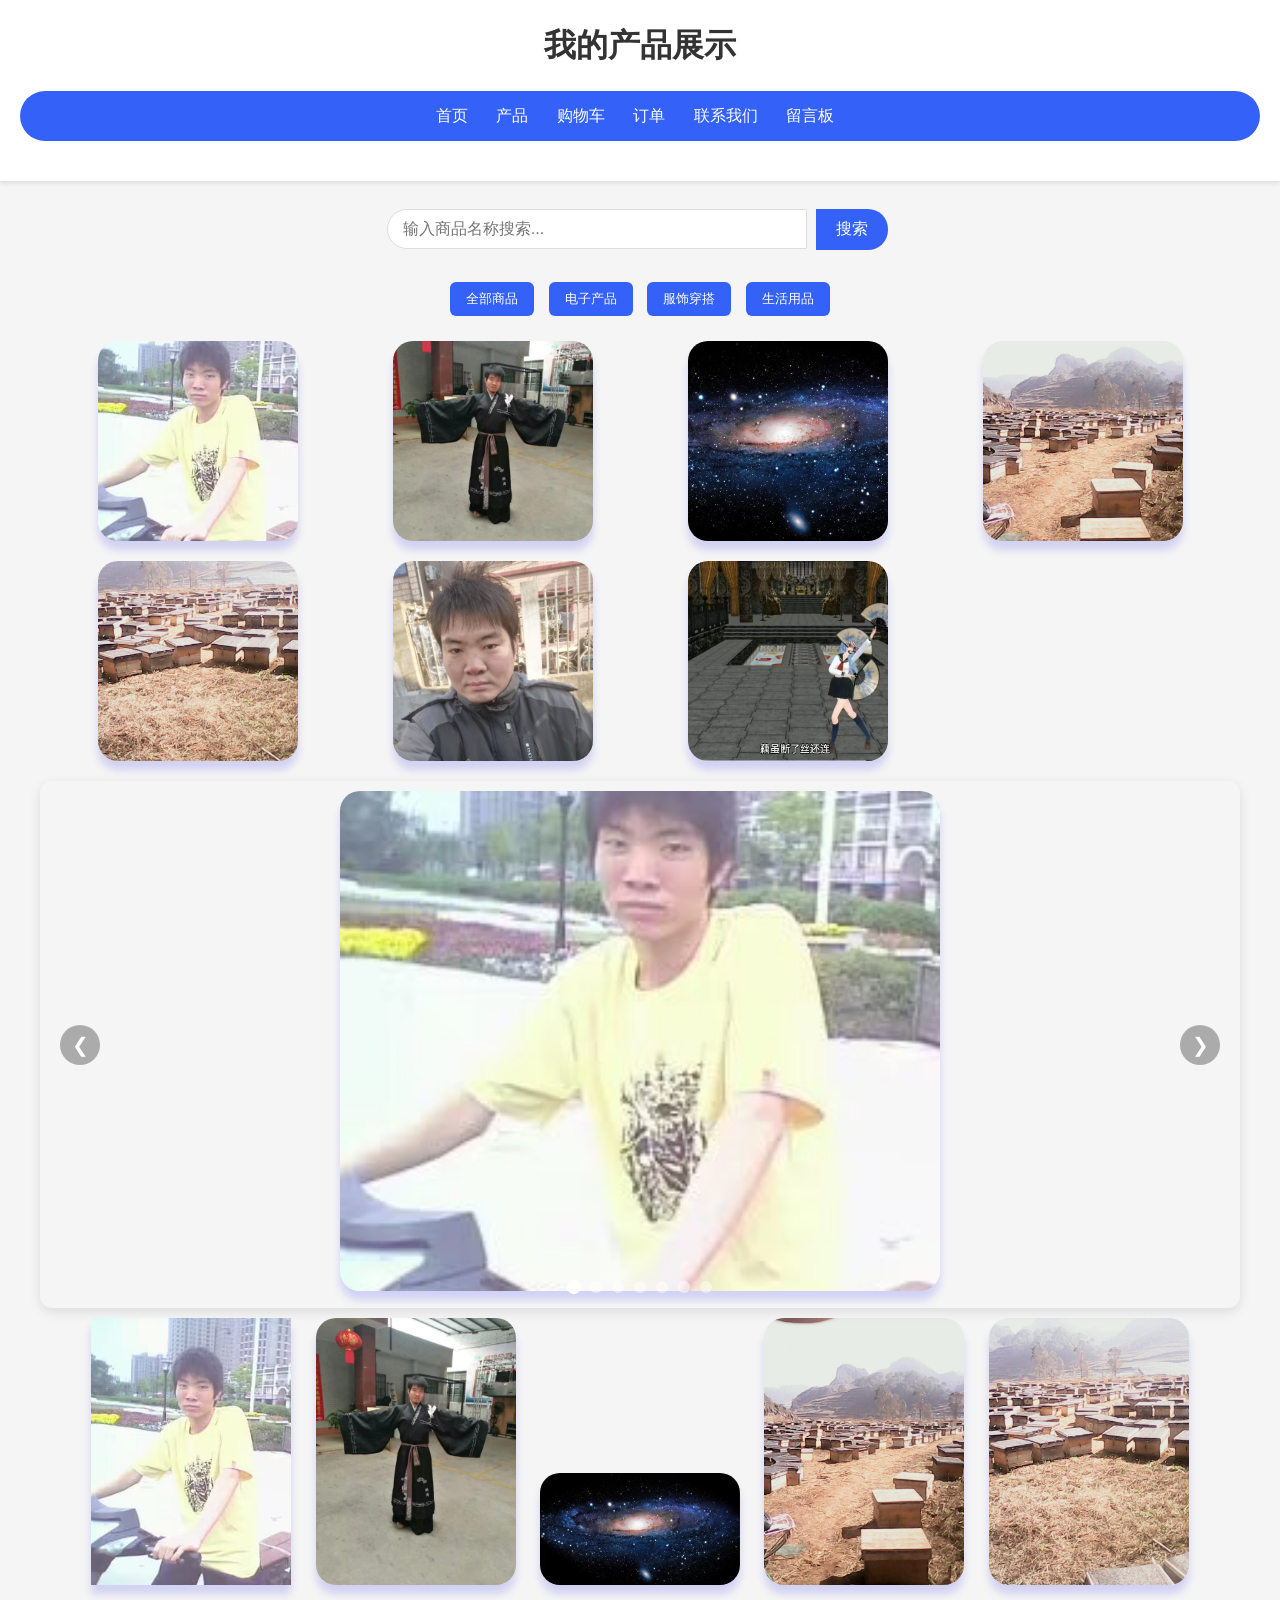
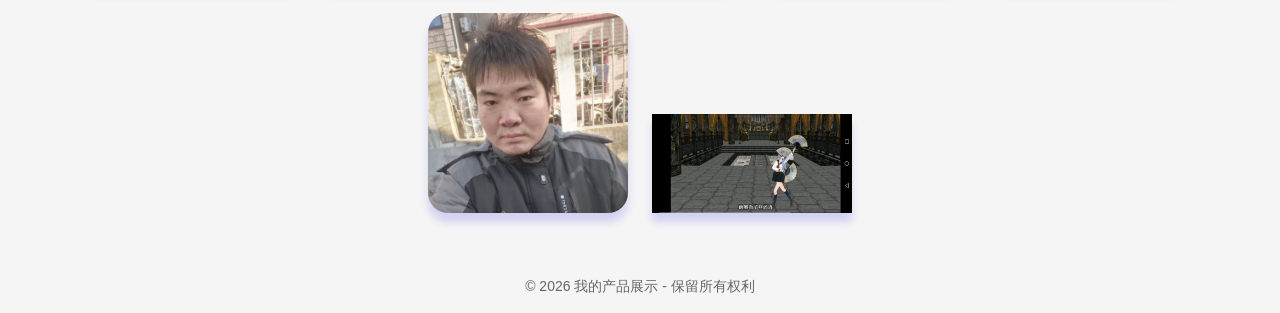
<file: index.html>
<!DOCTYPE html>
<html>
<head>
    <style>
        
    </style>
    <meta charset="UTF8">
    <title>我亲手写的第一个网页</title>
    <link rel="stylesheet" href="style.css">
</head>
<style>
   
  /*改图片的颜色大小属性*/
  img {                     /* 所有图片的样式 */
    width: 200px;         /* 图片宽度固定200像素 */
    margin: 10px;         /* 图片四周留出10像素空白，不贴在一起 */
    cursor: pointer;      /* 鼠标放到图片上，变成小手形状 */
    border-radius: 20px;  /* 图片四个角变圆，圆角20像素 */
    box-shadow: 0 9px 8px rgba(0, 0, 225, 0.15);  /* 图片加蓝色阴影，更立体 */
}
  /* 新加的：鼠标放上去放大 */
img:hover {          /* 鼠标放到图片上时 */
  transform: scale(1.08); /* 图片放大 1.08 倍 */
  transition: 0.2s;       /* 放大动画 0.2 秒完成，变得顺滑不突兀 */
}
/*自插图片*/
  .tupian {
    width: 200px;
    margin: 10px;
    cursor: pointer;
    border-radius:0px;
   }
   /*大标题*/
   .header {            /* 页面头部 / 标题区域 */
  text-align: center;/* 文字居中 */
  padding: 20px;     /* 内部上下左右留白 20px */
  background: #fff;  /* 背景白色 */
  margin-bottom: 20px;/* 下方留出 20px 空白，和下面内容隔开 */
  box-shadow: 0 2px 5px rgba(0,0,0,0.1);/* 底部淡淡的阴影，更立体好看 */
}
/*页底*/
.footer {            /* 网页底部（页脚） */
  text-align: center;/* 文字居中 */
  padding: 15px;     /* 内部四边留白 15px */
  margin-top: 30px;  /* 上方空出 30px，和上面内容隔开 */
  color: #666;       /* 文字颜色：灰色 */
  font-size: 14px;   /* 字体大小 14 像素（偏小一点） */
}
/* 轮播图整体样式 1*/
.carousel {                    /* .carousel：轮播图最外层盒子 */
  position: relative;          /* position：定位  relative：相对定位 */
  max-width: 1200px;           /* max-width：最大宽度  1200px：1200像素 */
  margin: 0 auto;              /* margin：外边距  0 auto：上下0 左右自动居中 */
  overflow: hidden;            /* overflow：超出部分  hidden：隐藏 */
  border-radius: 12px;         /* border-radius：边框圆角  12px：圆角大小 */
  box-shadow: 0 4px 12px rgba(0,0,0,0.1);  /* box-shadow：盒子阴影  后面数值是阴影大小和透明度 */
}

.carousel-inner {            /* 轮播图内部滑轨 */
  display: flex;             /* display：显示方式  flex：弹性布局（让图片横着排成一排） */
  transition: transform 0.5s ease;  /* transition：过渡动画  transform：移动  0.5s：0.5秒  ease：平滑过渡 */
}

.carousel-item {             /* 轮播图每一项（每张图片） */
  flex: 0 0 100%;            /* flex：布局设置  0 0 100%：固定占满父容器100%宽度 */
}
.carousel-item img {         /* 轮播图里的图片 */
  width: 600px;               /* width：宽度  600px：600像素 */
  height: 500px;              /* height：高度  500px：500像素 */
  object-fit: cover;         /* object-fit：图片适配方式  cover：自动裁剪、不变形、铺满容器 */
  margin: 10px;               /* margin：外边距  10px：图片四周留10像素空白 */
  cursor: pointer;            /* cursor：鼠标样式  pointer：小手形状 */
  border-radius: 20px;        /* border-radius：圆角  20px：圆角大小 */
  box-shadow: 0 9px 8px rgba(0,0,255,0.15);  /* box-shadow：阴影  蓝色淡阴影 */
}

/* 小圆点 */
.carousel-dots {                /* 小圆点总容器 */
  position: absolute;           /* position：定位  absolute：绝对定位 */
  bottom: 15px;                 /* bottom：距离底部  15px：15像素 */
  left: 50%;                    /* left：距离左边  50%：一半位置 */
  transform: translateX(-50%);  /* transform：位移  translateX：水平移动  -50%：向左回退一半 */
  display: flex;                /* display：显示方式  flex：弹性布局（让小圆点横排） */
  gap: 10px;                    /* gap：间距  10px：点点之间空10像素 */
}

.dot {                       /* 单个小圆点 */
  width: 12px;               /* width：宽度  12px：12像素 */
  height: 12px;              /* height：高度  12px：12像素 */
  border-radius: 50%;        /* border-radius：圆角  50%：正圆形 */
  background: rgba(255,255,255,0.5);  /* background：背景色  白色半透明 */
  cursor: pointer;           /* cursor：鼠标样式  pointer：小手形状 */
  transition: all 0.3s;      /* transition：过渡动画  all：所有属性  0.3秒平滑变化 */
}

.dot.active {                 /* 被点亮的小圆点 */
  background: #fff;          /* background：背景色  #fff：纯白色 */
  transform: scale(1.2);     /* transform：变形  scale：放大  1.2：放大1.2倍 */
}
/*左右箭头样式 2*/
.prev,.next{                 /* 上一张、下一张按钮 */
  position:absolute;         /* 定位方式：绝对定位 */
  top:50%;                   /* 距离顶部：50% */
  transform:translateY(-50%);/* 向上移动自身高度的50%，实现垂直居中 */
  width:40px;                /* 宽度：40像素 */
  height:40px;               /* 高度：40像素 */
  background:rgba(0,0,0,0.3);/* 背景：黑色半透明，透明度0.3 */
  color:#fff;                /* 文字颜色：白色 */
  font-size:20px;            /* 字体大小：20像素 */
  text-align:center;         /* 文字水平居中 */
  line-height:40px;          /* 行高40px，让图标垂直居中 */
  cursor:pointer;            /* 鼠标移上去变成小手 */
  z-index:10;                /* 层级10，显示在最上层 */
  border-radius:50%;         /* 圆角50%，变成圆形按钮 */
}
.prev{left:20px;}             /* 左按钮：距离左边20像素 */
.next{right:20px;}            /* 右按钮：距离右边20像素 */

/*鼠标悬浮暂停动画*/
.carousel:hover .carousel-inner{  /* 鼠标悬浮在轮播上时 */
  animation-play-state:paused;    /* 轮播动画暂停 */
}
/* 分类按钮样式 3 */
#goodsContainer {          /* 商品容器 */
  max-width: 1200px;       /* 最大宽度：1200像素 */
  margin: 20px auto;       /* 上下外边距20px，左右自动居中 */
  display: grid;           /* 布局方式：网格布局 */
  grid-template-columns: repeat(auto-fill, minmax(220px, 1fr));  /* 自动排列列，每列最小220px，自适应宽度 */
  gap: 20px;               /* 格子之间的间距：20像素 */
  padding: 0 20px;         /* 左右内边距20px，上下无内边距 */
}

#goodsContainer img {       /* 商品容器里的图片 */
  width: 200px;             /* 宽度：200像素 */
  height: 200px;            /* 高度：200像素 */
  object-fit: cover;        /* 图片保持比例填满容器，不变形 */
  margin: 0 auto;           /* 上下无间距，左右自动居中 */
  cursor: pointer;          /* 鼠标移上去变成小手 */
  border-radius: 20px;      /* 圆角：20像素 */
  box-shadow: 0 9px 8px rgba(0, 0, 225, 0.15);  /* 蓝色阴影效果 */
  transition: 0.2s;         /* 过渡动画时长：0.2秒 */
}

#goodsContainer img:hover {  /* 鼠标悬浮在商品图片上时 */
  transform: scale(1.08);    /* 图片放大到 1.08 倍 */
}
/* 搜索框样式 4 sy */       /* 注释：搜索框样式，作者/版本标记 */
.search-box{                /* 搜索框容器 */
  max-width: 600px;         /* 最大宽度：600像素 */
  margin: 20px auto;        /* 上下外边距20px，左右自动居中 */
  text-align: center;       /* 文字/内容水平居中 */
}
#searchInput{                /* 搜索输入框 */
  width: 70%;                /* 宽度：父容器的70% */
  padding: 10px 15px;        /* 内边距：上下10px，左右15px */
  border: 1px solid #ddd;    /* 边框：1px 实线 浅灰色 */
  border-radius: 20px 0 0 20px;  /* 圆角：左上角、左下角20px，右边直角 */
  font-size: 16px;           /* 字体大小：16像素 */
  outline: none;             /* 聚焦时去掉默认蓝色边框 */
}
.search-box button{          /* 搜索框里的按钮 */
  padding: 10px 20px;        /* 内边距：上下10px，左右20px */
  border: none;              /* 无边框 */
  background: #3462f8;        /* 背景色：蓝色 */
  color: #fff;               /* 文字颜色：白色 */
  border-radius: 0 20px 20px 0;  /* 圆角：右上角、右下角20px */
  cursor: pointer;           /* 鼠标悬浮变成小手 */
  font-size: 16px;           /* 字体大小：16像素 */
}
.search-box button:hover{    /* 鼠标悬浮在搜索按钮上时 */
  background: #254edb;       /* 背景色变成深蓝色 */
}

</style>
<body>
    <div class="header">
  <h1>我的产品展示</h1>
  <!--导航栏-->
  <div class="nav">
  <a href="index.html">首页</a><!--(首页、产品...)就是导航栏里面的文字链接-->
  <a href="product.html">产品</a>
  <a href="cart.html">购物车</a>
  <a href="lookorder.html">订单</a>
  <a href="contact.html">联系我们</a>
  <a href="message.html">留言板</a>
   <span id="loginInfo" style="color:#fff; margin-left:10px;"></span><!--注册登录链接-->
</div>
</div>
<!-- 商品搜索框 4 sy -->
<div class="search-box">
  <input type="text" id="searchInput" placeholder="输入商品名称搜索...">
  <button onclick="searchGoods()">搜索</button><!--sG搜索商品（函数名）/（）执行.调用-->
</div>
<!-- 商品分类导航 3 -->
<div class="cate-nav">
  <button class="cate-btn active" data-filter="all">全部商品</button>
  <button class="cate-btn" data-filter="dianzi">电子产品</button>
  <button class="cate-btn" data-filter="fushi">服饰穿搭</button>
  <button class="cate-btn" data-filter="life">生活用品</button>
  <!-- 商品图片容器（只筛选这里面的图片） 3 /4sy -->
<div id="goodsContainer">
  <img src="1.jpeg" class="tupian" data-cate="fushi" data-name="同年照片" onclick="openImage(this.src)">
  <img src="3.jpeg" data-cate="fushi" data-name="汉服照片" onclick="openImage(this.src)">
  <img src="5.jpeg" data-cate="dianzi" data-name="银河系星空" onclick="openImage(this.src)">
  <img src="6.jpeg" data-cate="life" data-name="蜜蜂箱山坡" onclick="openImage(this.src)">
  <img src="7.jpeg" data-cate="life" data-name="土地山丘" onclick="openImage(this.src)">
  <img src="9.jpg" data-cate="fushi" data-name="我自己喜欢吗" onclick="openImage(this.src)">
  <img src="10.jpg" class="tupian" data-cate="dianzi" data-name="二次元动画视频" onclick="openImage(this.src)">
</div>
</div>
<!-- 轮播图容器 1-->
<div class="carousel" id="carousel"><!--ca轮播图  第一层（大房间）第二层（滑轨）第三层（图片床位）-->
  <div class="carousel-inner"><!--clcaer轮播图内部内容区（装图片的地方）-->
    <div class="carousel-item active"><!--clcam每一张图片 /a当前显示的图片-->
      <img src="1.jpeg" alt="轮播图1"><!--a等于图片名字-->
    </div>
    <div class="carousel-item">
      <img src="3.jpeg" alt="轮播图2">
    </div>
    <div class="carousel-item">
      <img src="5.jpeg" alt="轮播图3">
    </div>
    <div class="carousel-item">
      <img src="6.jpeg" alt="轮播图4">
    </div>
    <div class="carousel-item">
      <img src="7.jpeg" alt="轮播图5">
    </div>
    <div class="carousel-item">
      <img src="9.jpg" alt="轮播图6">
    </div>
    <div class="carousel-item">
      <img src="10.jpg" alt="轮播图7">
    </div>
  </div>
  <!-- 小圆点指示器 1-->
  <div class="carousel-dots"><!--c轮播 /d点点 /第一层放所有小圆点的大盒子（容器）-->
    <span class="dot active" data-index="0"></span><!--d小圆点样式 /a当前选中.高粱的小圆点 /da数据 /i序号 /-->
    <span class="dot" data-index="1"></span>
    <span class="dot" data-index="2"></span>
    <span class="dot" data-index="3"></span>
    <span class="dot" data-index="4"></span>
    <span class="dot" data-index="5"></span>
    <span class="dot" data-index="6"></span>
  </div>
  <!--左右箭头2-->
<div class="prev">&#10094;</div><!--p上一个.上一张 /n下一个.下一张-->
<div class="next">&#10095;</div>
</div>
<img src="1.jpeg" class="tupian" onclick="openImage(this.src)"><!--网页图片-->
    <img src="3.jpeg" onclick="openImage(this.src)">
    <img src="5.jpeg" onclick="openImage(this.src)">
    <img src="6.jpeg" onclick="openImage(this.src)">
    <img src="7.jpeg" onclick="openImage(this.src)">
    <img src="9.jpg" onclick="openImage(this.src)">
    <img src="10.jpg" class="tupian" onclick="openImage(this.src)">

    <script>
// 点击图片放大查看
function openImage(src) {
  let lightbox = document.createElement("div");
  lightbox.style.cssText = "position:fixed;top:0;left:0;width:100%;height:100%;background:rgba(0,0,0,0.8);z-index:9999;display:flex;justify-content:center;align-items:center;";
  lightbox.onclick = function(){ lightbox.remove() };

  let img = document.createElement("img");
  img.src = src;
  img.style.cssText = "width:auto;height:100vh;object-fit:contain;";

  lightbox.appendChild(img);
  document.body.appendChild(lightbox);
}
// 显示登录状态  //注册登录链接
function showLoginStatus() {//f定义函数.功能 /s显示 /L登录 /S状态
  let user = localStorage.getItem("loginUser");//l定义.创建 /u用户名（变量） /l浏览器本地存储 /g取出.获取 /l名字叫（"lo的数据
  let info = document.getElementById("loginInfo");//i信息.提示文字 /d网页文档 /gd通过id查找元素 /l ID叫（"lo的标签
  if (user) {//i如果 /u用户名存在
    info.innerHTML = `欢迎，${user} <a href="javascript:logout()" style="color:#ff0;">退出</a>`;//i刚才找到的.显示信息盒子 /i往盒子里写入HTML内容 /`反引号,包裹一段文字+代码 /${插入登录的用户名（变量）/ht（）点击后执行退出函数 /c颜色 /#黄色
  } else {//e否则.如果不满足上面的条件
    info.innerHTML = `<a href="login.html" style="color:#fff;">登录</a> | <a href="register.html" style="color:#fff;">注册</a>`;//f显示信息的盒子 /i写入HTML内容 /`包裹内容+字段代码 /hl跳转到登录页面的链接 /c颜色 /#f白色 /|竖线.分隔符号 /hl跳转到注册页面的链接
  }
}

// 退出登录
function logout() {//lo退出登录 /（l注销 /o退出
  localStorage.removeItem("loginUser");//lS浏览器本地存储 /r删除 /I数据 /（"lo名为lo的数据
  alert("已退出登录");//a弹出提示框
  location.reload();//l当前网页 /r（）刷新.重新加载
}

// 页面加载就执行
window.onload = function() {//w浏览器窗口.整个网页 /o加载完成时 /f（）诺名函数.要执行的代码
  showLoginStatus();//s显示 /l登录 /S状态 /（）执行.调用
}
//轮播图 1
let currentIndex = 0;//l定义变量 /c当前 /I序号.索引 /0从第0个开始（第1张图）
const items = document.querySelectorAll('.carousel-item');//c定义常量（固定不变）/i所有图片项 /d整个网页 /qSA查找.选中所有 /ci图片盒子
const dots = document.querySelectorAll('.dot');//d很多个小圆点（复数）
const inner = document.querySelector('.carousel-inner');//i在....里面 /n后缀
const total = items.length;//c定义一个固定的变量 /t总数.总共 /i你刚才拿到的所有轮播图片 /l长度.数量

// 无限循环核心：复制首尾元素，实现无缝滚动
function initCarousel() {//f函数 /i初始化.准备 /C轮播图 /
  const firstClone = items[0].cloneNode(true);
  //常量（固定不变的量）/f第一个 /C克隆.复制 /i所有轮播项集合 /[0下标,代表集合里第一个元素 /c复制 /N节点（网页元素）/t深度复制（连带里面内容,标签,样式,一起复制）
  const lastClone = items[total - 1].cloneNode(true);
//c常量 /l最后一个 /C复制 克隆 /i轮播图所有项 /t总数.总数量 /-减号 /1数字1 /c复制 /N节点 /t深度复制（包含子元素）
  
  inner.appendChild(firstClone);//i内部容器（装图片的滑轨）/a添加.追加 /C子元素 /fC第一张图的副本
  inner.insertBefore(lastClone, items[0]);//i内部内容 /B在...之前 /lC最后一张图的副本 /i[0原来的第一张图
  
  // 初始位置从复制的最后一张图开始（视觉上还是第一张）
  inner.style.transform = `translateX(-100%)`;//i内部容器（装图片的滑轨）/tf形变.位移 /tl水平平移 /-100%向左移动整个容器宽度
  currentIndex = 1;//ctd当前索引.当前图片序号 /1数字1
}

// 自动切换
function nextSlide() {//f函数 /n下一个 /S幻灯片.轮播图
  currentIndex++;//c当前的 /I序号.索引 ++自增1.加1
  updateSlide();//u更新 /S轮播图
  
  // 滑到最后一张复制图时，瞬间跳回真实第一张，实现无限循环
  if(currentIndex === total + 1) {//i如果 /c当前 /I序号 /=完全等于 /t总数 /+加 /1是1
    setTimeout(() => {//st延迟执行
      inner.style.transition = 'none';//i内部滑轨 /tt过度动画 /n无.关闭
      currentIndex = 1;//c当前 /I序号.索引 /1数字1
      inner.style.transform = `translateX(-100%)`;//i内部滑轨 /tf位移 /tt水平平移 /-向左移动100%
      setTimeout(() => {//s延迟执行
        inner.style.transition = 'transform 0.5s ease';//i内部滑轨 /tt高度动画 /tf位移 /5s5秒 /e滑动
      }, 50);
    }, 500);
  }
}

// 切换到指定页
function goToSlide(index) {//f函数 /g跳转到 /S轮播图 /i索引.序号
  currentIndex = index + 1; //c当前 /I序号.索引 /索引+1
  updateSlide();//u更新 /S轮播图
}

// 更新位置和圆点
function updateSlide() {//f函数 /u更新 /S幻灯片
  inner.style.transform = `translateX(-${currentIndex * 100}%)`;
  //i内部滑轨 /tf位移 /tt水平平移 /-负号（向左移 /$模板字符串拼接符号（连接变量）/c当前 /I序号 /*乘以 /100一百 /%百分比
  
  // 圆点索引要-1，对应真实图片
  const dotIndex = (currentIndex - 1 + total) % total;//c常量 /d点 /I索引.序号 /c当前图片 /I序号 /-减号 /1数字1 /+加 /t总数 /%取余（取余数）/t总数
  dots.forEach((dot, i) => {//d所有小圆点集合 /fE遍历.循环每一个 /d圆点 /i序号
    dot.classList.toggle('active', i === dotIndex);//d圆点 /c类名 /L列表 /t切换.开关 /a激活.点亮 /i圆点的索引 /=完全等于 /d圆点 /I序号.索引
  });
}

// 点击小圆点
dots.forEach((dot, i) => {//d所有小圆点 /fE遍历.循环每一个 /d单个小圆点 /i小圆点序号
  dot.addEventListener('click', () => goToSlide(i));//d单个小圆点 /aLr添加事件监听 /c点击 /g跳转 /T到 /S指定轮播图
});
// 点击左右箭头2
document.querySelector('.prev').addEventListener('click', () => {
  //d文档.整个网页 /qSr查找.选择元素 /p类名为p的元素(左箭头) /aLr添加事件监听 /c点击
  currentIndex--;//c当前图片 /I序号.索引 /-自减.减1
  updateSlide();//u更新 /S轮播图
});
document.querySelector('.next').addEventListener('click', () => {
  //d网页文档 /qSr查找.选择 /n类名（右箭头按钮）/aLr添加事件监听 /c点击 /（）执行.调用
  nextSlide();//n类名 S轮播图
});

// 页面加载完成后初始化轮播
window.onload = function() {//w窗口.页面 /o加载完成 f函数
  initCarousel();//i初始化 /u轮播图

// 自动播放
setInterval(nextSlide, 4000);//S设置 /I间隔.间歇 /nS下一张图（函数名） /4毫米 /（）执行.运行
}
//商品筛选  3
const cateBtns = document.querySelectorAll('.cate-btn');
//c常量 /ca分类（category缩写）/B按钮（按钮 缩写）/d网页文档 /qSA查询选择全部元素/cb类名为的元素
// 只选中商品容器内的图片，绝对不影响页面其他元素 
const goodsImgs = document.querySelectorAll('#goodsContainer img[data-cate]');
//c常量 /g商品 /I图片（ima缩写）/d网页文档 /qSA查询所有.选中全部 /#gid名 /i图片标签 /[d id名

cateBtns.forEach(btn => {//c分类 /B按钮 /f遍历 /E挨个循环 /b单个按钮
  btn.addEventListener('click', function() {//aLR添加事件监听 /c点击 /f函数.执行代码
    // 切换按钮高亮
    cateBtns.forEach(b => b.classList.remove('active'));
    //c分类 /B按钮 /f遍历E挨个循环 /b每一个按钮（简写）/b按钮 /c类名列表 /r删除.移除 /a激活.高亮样式
    this.classList.add('active');//t当前点击的这个按钮 /c类名列表 /ad添加 /a激活.高亮样式

    // 获取当前选中的分类
    const selectFilter = this.getAttribute('data-filter');//c常量 /s选择.选中 /F筛选.过漉 /t当前点击的按钮 /gt获取属性 /df自定义的筛选属性

    // 只遍历商品容器内的图片，其他元素完全不受影响
    goodsImgs.forEach(img => {//g商品 /I图片 /f遍历 /E循环每一个 /i每个图片
      if (selectFilter === 'all' || img.dataset.cate === selectFilter) {
        //i如果 /sFr选中的筛选条件 /=完全等于 /a全部 /||或 /idc图片的分类属性 /s选中的筛选条件
        img.style.display = 'inline-block'; //i图片 /d显示方式 /ib行类块级（正常显示）
      } else {//e否则
        img.style.display = 'none'; //i图片 /d显示方式 /n无.隐藏
      }
    });
  });
});
// 商品搜索功能 4 sy
function searchGoods() {//f函数 /sG搜索商品
  const input = document.getElementById('searchInput').value.trim().toLowerCase();
  //c常量 /i输入内容 / /d网页文档 /gEd通过ID获取元素 /sI(id名) /v输入框里的值 /t（）去除首尾空格 /t（）转为小写
  const goodsImgs = document.querySelectorAll('#goodsContainer img[data-name]');
//c常量 /g商品 /I图片 /d网页文档 /qSI查找所有元素 /#gr（id名） /i图片标签 /[dn带有dn自定义属性

  if (!input) {//i如果 /!非.没有 /i输入内容为空
    goodsImgs.forEach(img => img.style.display = 'inline-block');
    //g商品 /I图片 /f遍历 /E循环每一个 /i单个图片 /d显示状态 /i正常 /b显示
    return;//返回.结束函数
  }

  // 模糊匹配商品名称
  goodsImgs.forEach(img => {//g商品 /I图片 /fE循环遍历每一个 /i单个图片
    const name = img.dataset.name.toLowerCase();//c常量 /n商品名称 /i图片 /dn属性值 /tC（）转为小写字母
    if (name.includes(input)) {//i如果 /n商品名称 il包含 /i输入的关键词
      img.style.display = 'inline-block';//i图片 /d显示状态 /i正常 /b显示
    } else {//e否则
      img.style.display = 'none';//i图片 /显示状态 /n关闭.隐藏
    }
  });//});循环结束
}

// 支持回车搜索
document.getElementById('searchInput').addEventListener('keypress', function(e) {
  //d网页文档 /gEB通过id获取元素 /（'sIt（id名） /aLer添加事件监听 /k按键按下 /f函数 /（e事件对象（保存按键信息）
  if (e.key === 'Enter') {//i如果 /e.k按下的键 /=完全等于 /回车键
    searchGoods();//s（）执行搜索函数
  }
});
</script>
<div class="footer">
  © 2026 我的产品展示 - 保留所有权利
</div>
</body>
</html>
</file>
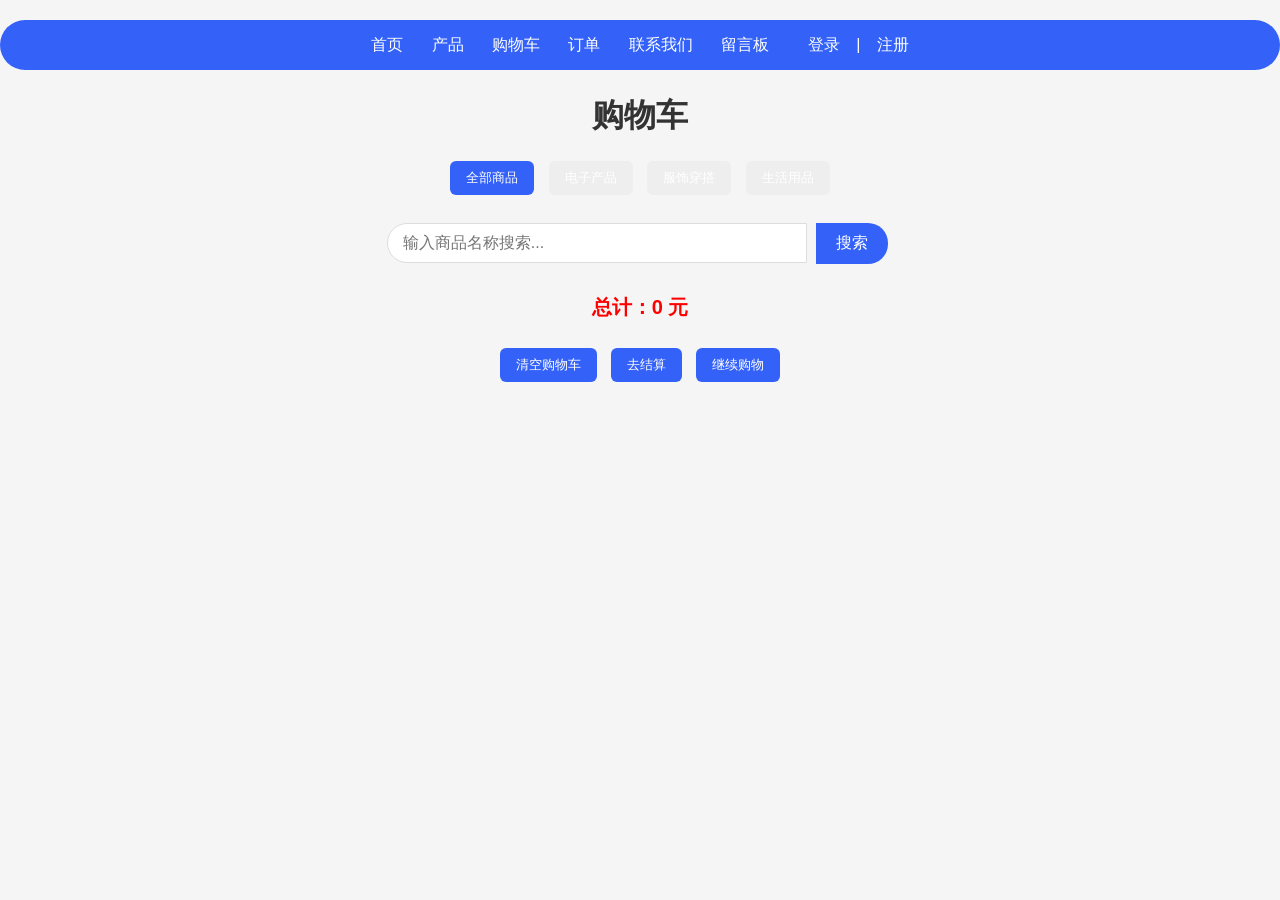
<file: cart.html>
<!DOCTYPE html>
<html>
<head>
<meta charset="UTF8">
<title>购物车</title>
<link rel="stylesheet" href="style.css">
<style>
  /* 导航栏样式 6 */
.nav {                     /* 导航栏整体样式 */
  text-align: center;      /* 文字 水平居中 */
  margin: 20px 0;          /* 上下外边距 20px（上下留空），左右 0 */
  background: #3462f8;      /* 背景颜色：蓝色 */
  padding: 12px;           /* 内边距 12px（内容和边框之间留空） */
  border-radius: 30px;     /* 圆角 30px（让导航栏变成大圆角） */
}
.nav a {                     /* 导航栏里的 链接 */
  margin: 0 12px;           /* 上下间距0，左右间距12px（让链接不挤在一起） */
  font-size: 16px;          /* 文字大小：16像素 */
  color: #fff;              /* 文字颜色：白色 */
  text-decoration: none;     /* 去掉下划线（链接默认有下划线，这里删掉） */
}
.nav a:hover {          /* 鼠标 放到 导航链接 上面时 */
  color: red;           /* 文字颜色 变成 红色 */
  font-weight: bold;    /* 文字 变成 加粗 */
}

body {                     /* 网页整体样式 */
  text-align: center;      /* 文字和内容 水平居中 */
  background: #f5f5f5;      /* 背景颜色：浅灰色 */
  color: #333;             /* 文字颜色：深灰色 */
}
  .cart-item {
    background: white;
    max-width: 500px;
    margin: 10px auto;
    padding: 15px;
    border-radius: 10px;
    box-shadow: 0 2px 5px rgba(0,0,0,0.1);
  }
  .total {
    font-size: 20px;
    color: red;
    font-weight: bold;
    margin: 20px 0;
  }
  
  /* 搜索框样式 */       /* 注释：搜索框样式，作者/版本标记 */
.search-box{                /* 搜索框容器 */
  max-width: 600px;         /* 最大宽度：600像素 */
  margin: 20px auto;        /* 上下外边距20px，左右自动居中 */
  text-align: center;       /* 文字/内容水平居中 */
}
#searchInput{                /* 搜索输入框 */
  width: 70%;                /* 宽度：父容器的70% */
  padding: 10px 15px;        /* 内边距：上下10px，左右15px */
  border: 1px solid #ddd;    /* 边框：1px 实线 浅灰色 */
  border-radius: 20px 0 0 20px;  /* 圆角：左上角、左下角20px，右边直角 */
  font-size: 16px;           /* 字体大小：16像素 */
  outline: none;             /* 聚焦时去掉默认蓝色边框 */
}
.search-box button{          /* 搜索框里的按钮 */
  padding: 10px 20px;        /* 内边距：上下10px，左右20px */
  border: none;              /* 无边框 */
  background: #3462f8;        /* 背景色：蓝色 */
  color: #fff;               /* 文字颜色：白色 */
  border-radius: 0 20px 20px 0;  /* 圆角：右上角、右下角20px */
  cursor: pointer;           /* 鼠标悬浮变成小手 */
  font-size: 16px;           /* 字体大小：16像素 */
}
.search-box button:hover{    /* 鼠标悬浮在搜索按钮上时 */
  background: #254edb;       /* 背景色变成深蓝色 */
}
/*购物车商品分类 5 */
.cate-nav{
  text-align:center;
  margin:20px 0;
}
.cate-btn{
  padding:8px 16px;
  margin:0 5px;
  border:none;
  background:#eee;
  border-radius:6px;
  cursor:pointer;
}
.cate-btn.active{
  background:#3462f8;
  color:#fff;
}
/*按钮样式 6 */
button {                    /* 按钮 整体样式 */
  padding: 8px 16px;       /* 内边距：上下8px，左右16px（让按钮变大点） */
  background: #3462f8;     /* 背景颜色：蓝色 */
  color: #fff;             /* 文字颜色：白色 */
  border: none;            /* 边框：无（去掉默认边框） */
  border-radius: 6px;      /* 圆角：6px（按钮边角变圆） */
  cursor: pointer;         /* 鼠标放上去：变成小手图标 */
  margin: 5px;             /* 外边距：5px（按钮之间留空隙） */
}
</style>
</head>

<body>

<div class="nav"><!--导航栏 /n导航栏样式名字-->
  <a href="index.html">首页</a>
  <a href="product.html">产品</a>
  <a href="cart.html">购物车</a>
  <a href="lookorder.html">订单</a>
  <a href="contact.html">联系我们</a>
  <a href="message.html">留言板</a>
  <span id="loginInfo" style="color:#fff; margin-left:10px;"></span><!--注册登录链接-->
</div>

<h1>购物车</h1><!--购物车-->
<!-- 购物车商品分类导航 5 -->
<div class="cate-nav">
  <button class="cate-btn active" data-filter="all">全部商品</button>
  <button class="cate-btn" data-filter="dianzi">电子产品</button>
  <button class="cate-btn" data-filter="fushi">服饰穿搭</button>
  <button class="cate-btn" data-filter="life">生活用品</button>
</div>
<!-- 商品搜索框-->
<div class="search-box">
  <input type="text" id="searchInput" placeholder="输入商品名称搜索...">
  <button onclick="searchGoods()">搜索</button><!--sG搜索商品（函数名）/（）执行.调用-->
</div>
<div id="cartWrap"><!-- 商品搜索框 -->
<div id="goodsContainer"><!-- 商品搜索框 -->
<div id="cartList"></div><!--列表-->
<div class="total" id="totalPrice"></div><!--总计-->

<button onclick="clearCart()">清空购物车</button>
<button onclick="toBuy()">去结算</button>
<button onclick="location.href='product.html'">继续购物</button>
</div>
</div>

<script>
// 加载购物车
function loadCart() {//l加载.读取 /C购物车 /（）函数括号
  let cart = JSON.parse(localStorage.getItem("cart")) || [];//J数据格式 /p解析.还原 /l浏览器 /S本地存储 /g获取.取出 /（ca）名字叫ca的数据 /[]空数组
  let list = document.getElementById("cartList");//l列表（变量.用来装购物车商品列表）
  list.innerHTML = "";//l购物车列表容器 /.的 /i内部的H内容 /""空字符串.什么都没有

  let total = 0;//t总计.总价 /0初始值为0

  cart.forEach((item, index) => {//c购物车数组 /f遍历. /E循环每一项 /i当前的商品项 /i商品的序号（位置） /=>箭头符号（箭头函数）
    let subtotal = item.price * item.count;//s小计.每个商品的总价 /i商品 /p单价 /i商品 /c数量
    total += subtotal;//t购物车商品的总价格 /+=把右边的数加到左边并保存结果 /s当前这个商品的小计金额

    list.innerHTML += `
      <div class="cart-item" data-name="${item.name}" data-cate="${item.cate}">
        <p>商品：${item.name}</p>
        <p>单价：${item.price} 元</p>
        <p>
          数量：
          <button onclick="changeCount(${index}, -1)">-</button>
          ${item.count}
          <button onclick="changeCount(${index}, 1)">+</button>
        </p>
        <p>小计：${subtotal} 元</p>
        <button onclick="delItem(${index})">删除</button>
      </div>
    `;
  });

  document.getElementById("totalPrice").innerText = "总计：" + total + " 元";//i元素里显示的文字 /t总价格 /+拼接文字 /元固定单位文字
}

// 数量加减
function changeCount(index, num) {//cC修改商品数量 /i商品在购物车里的位置序号 /n要变化的数字（+1或—1）
  let cart = JSON.parse(localStorage.getItem("cart")) || [];//c购物车数据 /J数据格式 /p解析.还原 /l本地S存储 /g获取 /l数据 /（ca名为ca的数据
  cart[index].count += num;//c购物车数组 /[]通过序号取数据 /c数量 /+=加上.累加 /n变化的数字（+1或—1）
  if (cart[index].count < 1) cart[index].count = 1;//i如果 /购物车 /[i]第几个商品 /c数量 /<小于 /1数字1 
  localStorage.setItem("cart", JSON.stringify(cart));//l本地 /S存储 /s设置 /I项 /c购物车（键名） /J数据格式 /s转字符串 /c购物车数组
  loadCart();//l加载 /C购物车
}

// 删除单个商品
function delItem(index) {//d删除 /l项目.商品 /i序号.位置
  let cart = JSON.parse(localStorage.getItem("cart")) || [];//c购物车 /数据格式 /p解析.还原 /l本地 /S存储 /g获取 /l项 []空数组  
  cart.splice(index, 1);//c购物车 /s删除（数组的删除方法） /i商品的位置序号 /1删除的数量1个
  localStorage.setItem("cart", JSON.stringify(cart));
  loadCart();
}

// 清空购物车
function clearCart() {//c清空 /C购物车 /（）函数
  if (confirm("确定清空购物车？")) {//i如果 /c弹窗确认框 /确定....提示文字
    localStorage.removeItem("cart");//l本地 /S存储 /r移除.删除 /l项.数据 /c购物车数据
    loadCart();//l加载 /（执行函数
  }
}

// 去结算：把购物车商品生成订单
function toBuy() {//t去 /B购买 /（）函数 /{开始
  //挡住未注册就购买
if (!localStorage.getItem("loginUser")) {//i如果 /！没有.不.非 /le浏览器本地存储 /g获取.取得 /I项.数据 /（'lo登录用户信息
  alert("请先登录再结算！");//a弹出提示框
  location.href = "login.html";//lt网页地址 /h跳转 /l登录 /h页面
  return;//r返回.停止执行
}
  let cart = JSON.parse(localStorage.getItem("cart")) || [];//c购物车 /J数据格式 /p解析 l本地 /S存储 /g获取 /l项 /||或 /[]空数组
  if (cart.length === 0) {//i如果 /c购物车 /l长度.数量 /=等于 /0零 /{开始
    alert("购物车是空的");//a弹出同时
    return;//返回.停止执行
  }

  // 弹出下单弹窗，让用户填写信息
  let modal = document.createElement("div");//m弹窗.弹出层 /d网页文档 /c创建 /E元素
  modal.style.cssText = "position:fixed;top:0;left:0;width:100%;height:100%;background:rgba(0,0,0,0.5);z-index:9999;display:flex;justify-content:center;align-items:center;";
  //m弹出.弹出层 /s样式 /cCSS样式代码 /p定位方式 /f固定定位 /t距离顶部 /l距离左侧 /w宽度 /h高度
  //m弹窗.弹出层 /i里面的HTML内容 /` 模板字符串开始（用来写多行 HTML 内容）
  modal.innerHTML = `
    <div style="background:white; max-width:500px; padding:30px; border-radius:15px; text-align:center;">
      <h3>确认订单</h3>
      <input type="text" id="orderName" placeholder="请输入姓名" style="width:100%; padding:10px; margin:10px 0;">
      <input type="text" id="orderPhone" placeholder="请输入电话" style="width:100%; padding:10px; margin:10px 0;">
      <textarea id="orderAddress" placeholder="请输入收货地址" style="width:100%; padding:10px; margin:10px 0; height:80px;"></textarea>
      <button onclick="submitCartOrder()" style="margin-right:10px;">确认下单</button>
      <button onclick="this.parentElement.parentElement.remove()">取消</button>
    </div>
  `;
  document.body.appendChild(modal);//d网页文档 /b网页主体 /a添加 /C子元素 /弹窗.弹出层 /}函数结束
}

// 提交购物车订单（修复版，直接替换整个函数）
function submitCartOrder() {//s提交 /C购物车 /O订单 /（）函数括号 /{函数开始
  let name = document.getElementById("orderName").value.trim();//n姓名 /d网页文档 /g获取 /E元素 /B通过 /id编号 /v输入的值 /t去除空格 /（）执行方式
  let phone = document.getElementById("orderPhone").value.trim();
  let address = document.getElementById("orderAddress").value.trim();
  if (!name || !phone || !address) {
    alert("请填写完整信息");//a弹出提示框
    return;//r返回.停止代码执行
  }

  let cart = JSON.parse(localStorage.getItem("cart")) || [];//c购物车 /J数据格式 /p解析.还原 l本地 S存储 /g获取 /I项 /c购物车 /||或 /[]空数组
  let orders = JSON.parse(localStorage.getItem("orders")) || [];//o订单列表.多个订单

  // 把购物车的每个商品都生成订单
  cart.forEach(item => {//c购物车 /f对于.循环 /E每一个 /i每一个.（每一件商品） /=>箭头函数(执行操作) /{开始执行
    let order = {//o订单 /对象开始（包裹订单数据）
      name: name,//n名称
      phone: phone,//p电话
      address: address,//a地址
      product: item.name,//p商品名称 /i项 /n名称
      price: item.price, //p价格 /i项
      count: item.count,//c数量
      time: new Date().toLocaleString(),//t时间 /n新的 /D日期 /t转为本地字符串
      total: (item.price * item.count).toFixed(2),//t总价 /i项 /p价格 /c数量 /t保留小数 /（2）保留两位小数
      status:"待付款"  //新增：下单默认待付款 /s状态
    };
    orders.push(order);//o订单数组 /p添加 /o订单对象
  });

  // 保存订单到本地存储
  localStorage.setItem("orders", JSON.stringify(orders));//l本地 /S存储 s保存数据 /o订单数据 /J数据格式 /s转为字符串 o订单数组
  // ======================传送到qq邮箱
  // ✅ 购物车结算：自动发邮件
  // ✅ 一键复制订单（替代mailto，客户体验更好）
  let emailContent = "您收到购物车结算订单！\n------------------------\n";
  cart.forEach(item => {
    emailContent += `商品：${item.name}  x${item.count}件  ¥${item.price * item.count}\n`;
  });
  emailContent += `------------------------\n客户：${name}\n电话：${phone}\n地址：${address}\n下单时间：${new Date().toLocaleString()}`;

  navigator.clipboard.writeText(emailContent).then(() => {
    alert("✅ 订单已复制！请粘贴发给商家完成下单");
  });

  // ✅ 关键修复1：下单成功后，清空购物车
  localStorage.removeItem("cart");

  // ✅ 关键修复2：正确关闭弹窗
  let modal = document.querySelector('div[style*="position:fixed"]');
  if (modal) modal.remove();

  // ✅ 刷新购物车页面（显示空购物车）
  loadCart();

  // ✅ 跳转到我的订单页（lookorder.html，和导航栏一致）
  location.href = "lookorder.html";
}
loadCart();

// 显示登录状态  //注册登录链接
function showLoginStatus() {//f定义函数.功能 /s显示 /L登录 /S状态
  let user = localStorage.getItem("loginUser");//l定义.创建 /u用户名（变量） /l浏览器本地存储 /g取出.获取 /l名字叫（"lo的数据
  let info = document.getElementById("loginInfo");//i信息.提示文字 /d网页文档 /gd通过id查找元素 /l ID叫（"lo的标签
  if (user) {//i如果 /u用户名存在
    info.innerHTML = `欢迎，${user} <a href="javascript:logout()" style="color:#ff0;">退出</a>`;//i刚才找到的.显示信息盒子 /i往盒子里写入HTML内容 /`反引号,包裹一段文字+代码 /${插入登录的用户名（变量）/ht（）点击后执行退出函数 /c颜色 /#黄色
  } else {//e否则.如果不满足上面的条件
    info.innerHTML = `<a href="login.html" style="color:#fff;">登录</a> | <a href="register.html" style="color:#fff;">注册</a>`;//f显示信息的盒子 /i写入HTML内容 /`包裹内容+字段代码 /hl跳转到登录页面的链接 /c颜色 /#f白色 /|竖线.分隔符号 /hl跳转到注册页面的链接
  }
}

// 退出登录
function logout() {//lo退出登录 /（l注销 /o退出
  localStorage.removeItem("loginUser");//lS浏览器本地存储 /r删除 /I数据 /（"lo名为lo的数据
  alert("已退出登录");//a弹出提示框
  location.reload();//l当前网页 /r（）刷新.重新加载
}

// 页面加载就执行
window.onload = function() {//w浏览器窗口.整个网页 /o加载完成时 /f（）诺名函数.要执行的代码
  showLoginStatus();//s显示 /l登录 /S状态 /（）执行.调用
}
//购物车搜索
// ================== 购物车搜索（完美修复版）==================
function searchGoods() {
  let inputRaw = document.getElementById('searchInput').value.trim().toLowerCase();
  let items = document.querySelectorAll("#cartWrap .cart-item");

  if (!inputRaw) {
    items.forEach(item => item.style.display = "block");
    return;
  }

  // 支持空格分词：输入 杨 李 能搜到所有带杨或李的商品
  const keys = inputRaw.split(/\s+/).filter(k => k);
  items.forEach(item => {
    const name = item.dataset.name.toLowerCase();
    const isMatch = keys.some(key => name.includes(key));
    item.style.display = isMatch ? "block" : "none";
  });
}

// 回车搜索
document.getElementById('searchInput').addEventListener('keypress', function(e) {
  if (e.key === 'Enter') {
    searchGoods();
  }
});
//购物车分类搜索 5 
// ================== 购物车分类筛选 ==================
const cartCateBtns = document.querySelectorAll('.cate-btn');
const cartAllItems = document.querySelectorAll('#cartWrap .cart-item');
//导航栏样式  6  页面加载后再获取商品
window.addEventListener('load', function() {//w窗口（整个浏览器网页）/a添加 /ELer事件监听 /l加载（网页全部加载完成） /f（）函数（要做的事情.代码）
cartCateBtns.forEach(btn => {
  btn.addEventListener('click', function() {
    // 切换高亮
    cartCateBtns.forEach(b => b.classList.remove('active'));
    this.classList.add('active');

    const filter = this.getAttribute('data-filter');

    cartAllItems.forEach(item => {
      const itemCate = item.dataset.cate;
      if (filter === 'all' || itemCate === filter) {
        item.style.display = 'block';
      } else {
        item.style.display = 'none';
      }
    });
  });
});
});
</script>
</body>
</html>
</file>
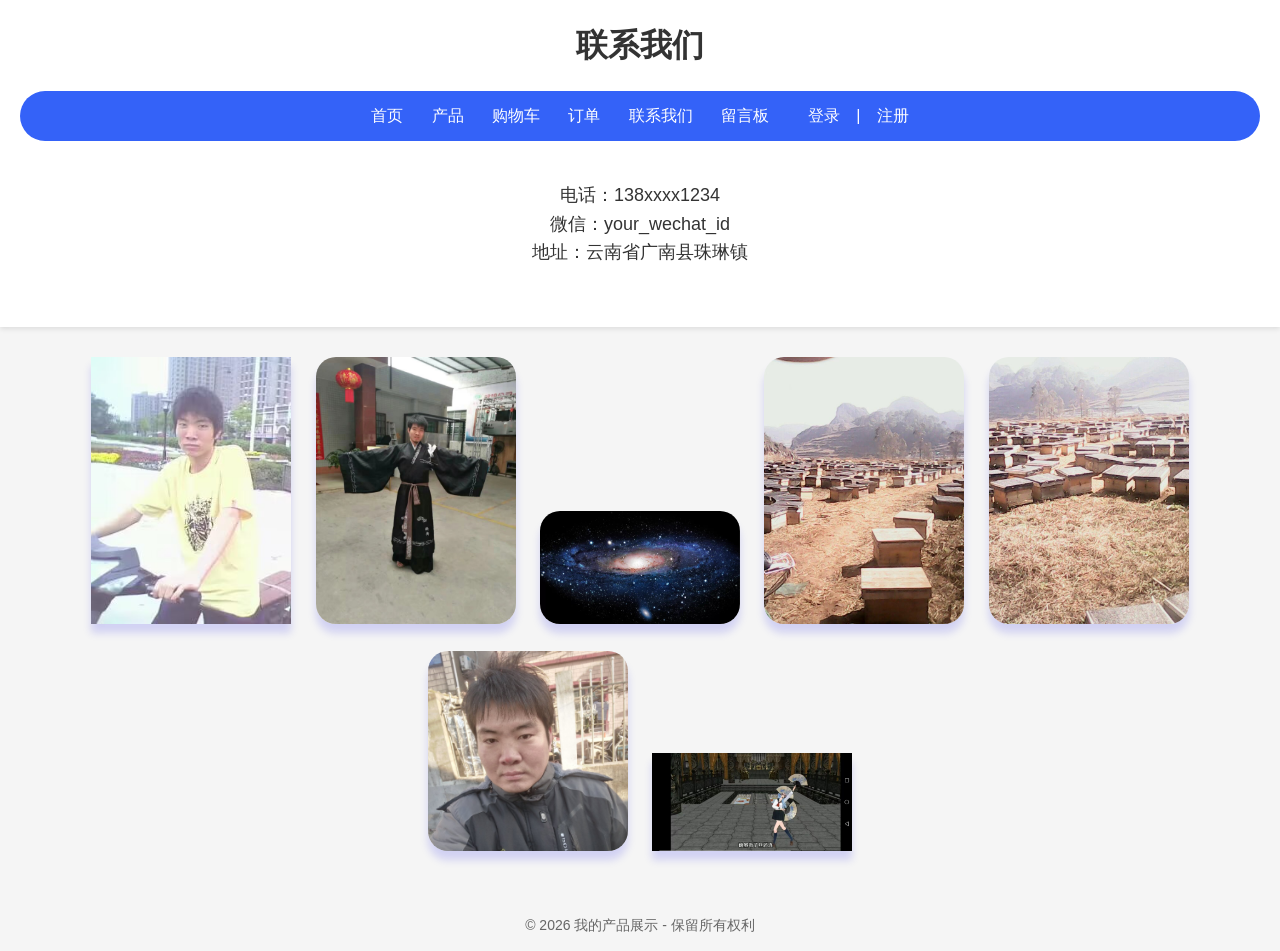
<file: contact.html>
<!DOCTYPE html>
<html>
<head>
    <style>
        
    </style>
    <meta charset="UTF8">
    <title>我亲手写的第一个网页</title>
    <link rel="stylesheet" href="style.css">
</head>
<style>
  /*改图片的颜色大小属性*/
  img {                     /* 所有图片的样式 */
    width: 200px;         /* 图片宽度固定200像素 */
    margin: 10px;         /* 图片四周留出10像素空白，不贴在一起 */
    cursor: pointer;      /* 鼠标放到图片上，变成小手形状 */
    border-radius: 20px;  /* 图片四个角变圆，圆角20像素 */
    box-shadow: 0 9px 8px rgba(0, 0, 225, 0.15);  /* 图片加蓝色阴影，更立体 */
}
  /* 新加的：鼠标放上去放大 */
img:hover {          /* 鼠标放到图片上时 */
  transform: scale(1.08); /* 图片放大 1.08 倍 */
  transition: 0.2s;       /* 放大动画 0.2 秒完成，变得顺滑不突兀 */
}
/*自插图片*/
  .tupian {
    width: 200px;
    margin: 10px;
    cursor: pointer;
    border-radius:0px;
   }
   /*大标题*/
   .header {            /* 页面头部 / 标题区域 */
  text-align: center;/* 文字居中 */
  padding: 20px;     /* 内部上下左右留白 20px */
  background: #fff;  /* 背景白色 */
  margin-bottom: 20px;/* 下方留出 20px 空白，和下面内容隔开 */
  box-shadow: 0 2px 5px rgba(0,0,0,0.1);/* 底部淡淡的阴影，更立体好看 */
}
/*页底*/
.footer {            /* 网页底部（页脚） */
  text-align: center;/* 文字居中 */
  padding: 15px;     /* 内部四边留白 15px */
  margin-top: 30px;  /* 上方空出 30px，和上面内容隔开 */
  color: #666;       /* 文字颜色：灰色 */
  font-size: 14px;   /* 字体大小 14 像素（偏小一点） */
}

</style>
<body>
    <div class="header">
  <h1>联系我们</h1><!--联系我们大标题-->
  <!--导航栏-->
  <div class="nav">
  <a href="index.html">首页</a><!--(首页、产品...)就是导航栏里面的文字链接-->
  <a href="product.html">产品</a>
  <a href="cart.html">购物车</a>
  <a href="lookorder.html">订单</a>
  <a href="contact.html">联系我们</a>
  <a href="message.html">留言板</a>
  <span id="loginInfo" style="color:#fff; margin-left:10px;"></span><!--注册登录链接-->
</div>
<div style="text-align:center; margin:40px 0; font-size:18px;"><!--联系我们-->
  <p>电话：138xxxx1234</p>
  <p>微信：your_wechat_id</p>
  <p>地址：云南省广南县珠琳镇</p>
</div>
</div>

<img src="1.jpeg" class="tupian" onclick="openImage(this.src)">
    <img src="3.jpeg" onclick="openImage(this.src)">
    <img src="5.jpeg" onclick="openImage(this.src)">
    <img src="6.jpeg" onclick="openImage(this.src)">
    <img src="7.jpeg" onclick="openImage(this.src)">
    <img src="9.jpg" onclick="openImage(this.src)">
    <img src="10.jpg" class="tupian" onclick="openImage(this.src)">

    <script>
// 点击图片放大查看
function openImage(src) {
  let lightbox = document.createElement("div");
  lightbox.style.cssText = "position:fixed;top:0;left:0;width:100%;height:100%;background:rgba(0,0,0,0.8);z-index:9999;display:flex;justify-content:center;align-items:center;";
  lightbox.onclick = function(){ lightbox.remove() };

  let img = document.createElement("img");
  img.src = src;
  img.style.cssText = "width:auto;height:100vh;object-fit:contain;";

  lightbox.appendChild(img);
  document.body.appendChild(lightbox);
}
// 显示登录状态  //注册登录链接
function showLoginStatus() {//f定义函数.功能 /s显示 /L登录 /S状态
  let user = localStorage.getItem("loginUser");//l定义.创建 /u用户名（变量） /l浏览器本地存储 /g取出.获取 /l名字叫（"lo的数据
  let info = document.getElementById("loginInfo");//i信息.提示文字 /d网页文档 /gd通过id查找元素 /l ID叫（"lo的标签
  if (user) {//i如果 /u用户名存在
    info.innerHTML = `欢迎，${user} <a href="javascript:logout()" style="color:#ff0;">退出</a>`;//i刚才找到的.显示信息盒子 /i往盒子里写入HTML内容 /`反引号,包裹一段文字+代码 /${插入登录的用户名（变量）/ht（）点击后执行退出函数 /c颜色 /#黄色
  } else {//e否则.如果不满足上面的条件
    info.innerHTML = `<a href="login.html" style="color:#fff;">登录</a> | <a href="register.html" style="color:#fff;">注册</a>`;//f显示信息的盒子 /i写入HTML内容 /`包裹内容+字段代码 /hl跳转到登录页面的链接 /c颜色 /#f白色 /|竖线.分隔符号 /hl跳转到注册页面的链接
  }
}

// 退出登录
function logout() {//lo退出登录 /（l注销 /o退出
  localStorage.removeItem("loginUser");//lS浏览器本地存储 /r删除 /I数据 /（"lo名为lo的数据
  alert("已退出登录");//a弹出提示框
  location.reload();//l当前网页 /r（）刷新.重新加载
}

// 页面加载就执行
window.onload = function() {//w浏览器窗口.整个网页 /o加载完成时 /f（）诺名函数.要执行的代码
  showLoginStatus();//s显示 /l登录 /S状态 /（）执行.调用
}
</script>
<div class="footer">
  © 2026 我的产品展示 - 保留所有权利
</div>
</body>
</html>
</file>
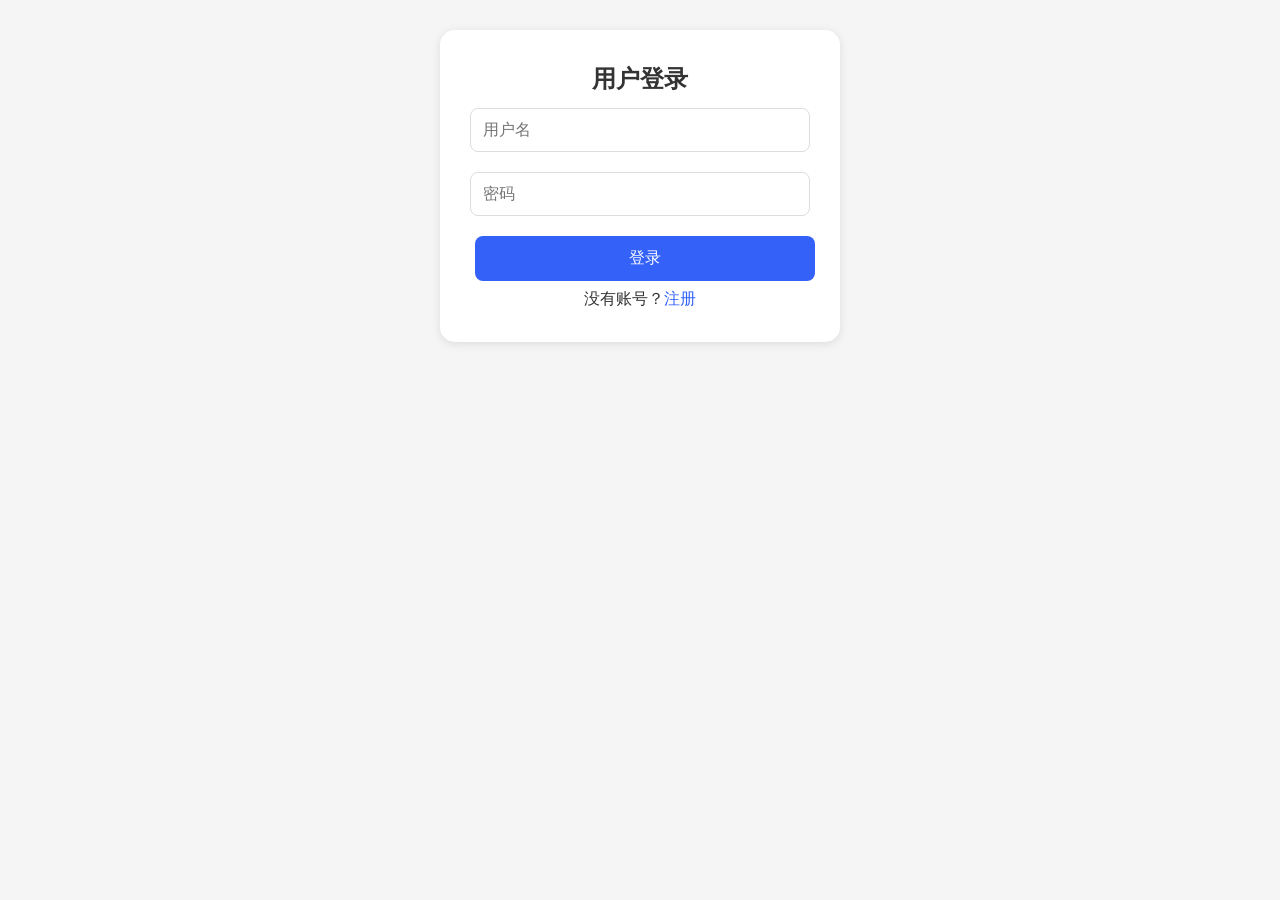
<file: login.html>
<!DOCTYPE html>
<html>
<head>
  <meta charset="UTF-8">
  <title>用户登录</title>
  <link rel="stylesheet" href="style.css">
  <style>
    .box{
      background:white;
      max-width:400px;
      margin:30px auto;
      padding:30px;
      border-radius:15px;
      box-shadow:0 2px 10px rgba(0,0,0,0.1);
    }
    input{
      width:100%;
      padding:12px;
      margin:10px 0;
      border:1px solid #ddd;
      border-radius:8px;
      font-size:16px;
    }
    button{
      background:#3462f8;
      color:white;
      border:none;
      padding:12px;
      width:100%;
      border-radius:8px;
      font-size:16px;
      cursor:pointer;
      margin-top:10px;
    }
    a{
      color:#3462f8;
      text-decoration:none;
    }
  </style>
</head>
<body>
  <div class="box">
    <h2>用户登录</h2>
    <input type="text" id="username" placeholder="用户名"><!--p输入框里的灰色提示文字-->
    <input type="password" id="pwd" placeholder="密码"><!--p密码输入框，输入内容会变成小圆点隐藏-->
    <button onclick="login()">登录</button>
    <p>没有账号？<a href="register.html">注册</a></p>
  </div>

  <script>
    function login() {//l登录
      let user = document.getElementById("username").value.trim();//u用户名（变量） /d整个网页gd通过id找到元素 /uID 为 username 的输入框 /v里面输入的内容 /t()去掉前后空格
      let pwd = document.getElementById("pwd").value;//p密码（变量名） /d整个网页 /gd通过id获取元素 /pID为p的元素 /v输入的值.内容

      if(!user || !pwd){//i如果 /!u非.不是 /\\或
        alert("请填写完整信息");//a弹出提示框
        return;//r返回.停止执行
      }

      let users = JSON.parse(localStorage.getItem("users")) || [];//u用户名(变量) /Jp把字符串转回数组.对象 /lS浏览器本地存储 /取出数据 /u名为u的数据 /||或[]空数组
      let find = users.find(u => u.user === user && u.pwd === pwd);//f找到.查找到 /u所有注册的用户数组 /f查找.寻找 /u数据里的每一个用户 /=>满足条件 /u这个用户的账号 /=完全等于 /u你输入的账号 /&并且 /u这个用户的密码 /=完全等于 /p你输入的密码
      if(!find){//i如果 /！f没有找到
        alert("用户名或密码错误");//弹出提示框
        return;//r返回.停止执行
      }

      // 登录成功，记录登录状态
      localStorage.setItem("loginUser", user);//lS浏览器本地存储 /s保存.存储 /lU存储的名字叫:登录用户 /u当前登录的用户名
      alert("登录成功！");//a弹出提示框
      location.href = "index.html";//l当前网页的地址.位置 h跳转.链接地址 /i首页 /h文件
    }
  </script>
</body>
</html>
</file>
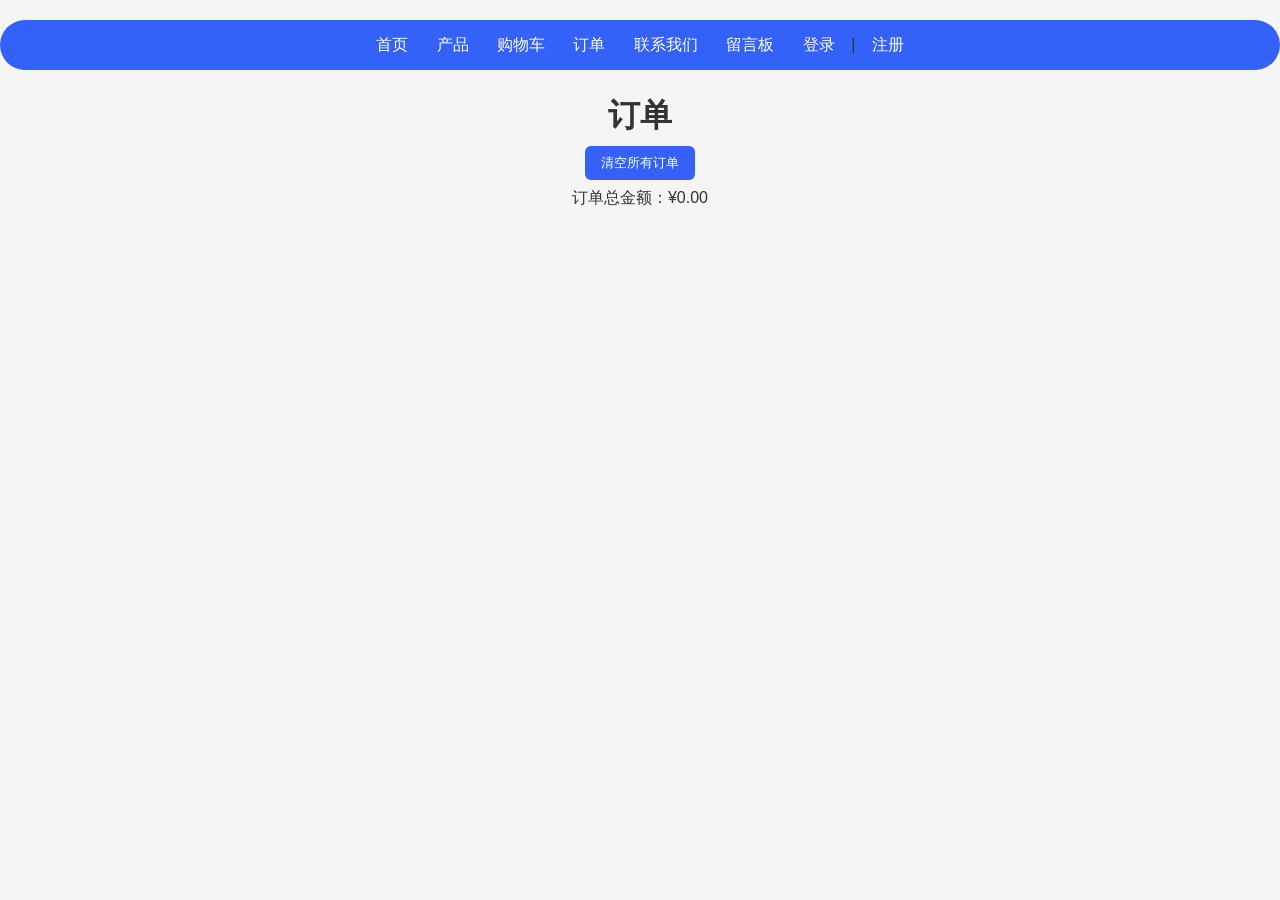
<file: lookorder.html>
<!DOCTYPE html>
<html>
<head>
  <meta charset="UTF8">
  <title>订单管理</title>
   <link rel="stylesheet" href="style.css">
  <style>
    /* 样式 7    */
    body {
  text-align: center;
  background: #f5f5f5;
  color: #333;
}
   .nav {                      /* 导航栏容器 */
  text-align: center;       /* 文字水平居中 */
  margin: 20px 0;           /* 上下外边距 20px，左右 0（上下留空） */
  background: #3462f8;       /* 背景颜色：蓝色 */
  padding: 12px;            /* 内边距 12px（内容和边框之间的距离） */
  border-radius: 30px;      /* 圆角 30px（让导航栏变成大圆角） */
}
.nav a {                     /* 导航栏里面的 链接文字 */
  margin: 0 12px;           /* 左右外边距 12px（链接之间拉开距离） */
  color: #fff;              /* 文字颜色：白色 */
  text-decoration: none;     /* 去掉链接默认的下划线 */
  font-size: 16px;          /* 字体大小：16像素 */
}
.nav a:hover {          /* 鼠标放到导航链接上时的效果 */
  color: red;           /* 文字颜色变成：红色 */
  font-weight: bold;    /* 文字变成：加粗 */
}
/* 样式 7    */
.order-item {
  background: white;
  max-width: 600px;
  margin: 15px auto;
  padding: 20px;
  border-radius: 12px;
  box-shadow: 0 2px 8px rgba(0,0,0,0.1);
  text-align: left;
}
button {
  padding: 8px 16px;
  background: #3462f8;
  color: #fff;
  border: none;
  border-radius: 6px;
  cursor: pointer;
  margin: 5px;
}
  </style>
</head>
<body>
  <div class="nav">
  <a href="index.html">首页</a>
  <a href="product.html">产品</a>
  <a href="cart.html">购物车</a>
  <a href="lookorder.html">订单</a>
  <a href="contact.html">联系我们</a>
  <a href="message.html">留言板</a>
  <span id="loginInfo"></span><!--注册登录-->
</div>
  <h1>订单</h1><!--订单网页-->
  <button onclick="clearOrders()">清空所有订单</button><!--正在购买删除-->
  <div id="list"></div>
  <p id="totalPrice"></p><!--总价统计-->

<script>
let list = document.getElementById("list");
//l定义变量 /l列表容器（用来显示订单的盒子） /d整个网页 /gI通过ID查找元素 /（"li找到id=（li的标签
let orders = JSON.parse(localStorage.getItem("orders")) || [];//<!--订单弹窗-->//l定义变量 /o订单数据（数组） /Jp把文本——>转成JS可识别的数据 /lS浏览器本地存储 /gI获取数据 /（"or起名字叫or的数据 /||或 /[]空数组
                                   //用户确认收货 补加
// 修复：给所有旧订单补全status字段，避免空白
orders = orders.map(o => {//or订单数组 /m遍历.映射（循环处理每一条） /o当前这一条订单 /=>箭头函数
  if(!o.status) o.status = "待付款";//i如果 /！o没有状态.状态为空 /os给这条订单设置状态为待付款
  return o;//r返回处理好的订单
});

//order卡片样式
//o所有订单数据 /f挨个循环 /f一条一条处理 /o当前正在处理的第一天订单 =>箭头函数（固定写法） /l页面上显示订单的盒子 /i里面的HTML内容 /+=追加.添加（在后面加,不覆盖） /`多行HTML模板开始
//c数量 /*称号 /td保留 /（2）2位小数 /g绿色 /fw字体 /b加粗 /s状态
 //用户确认收货 补改
// 订单卡片样式（修复版，带确认收货）
orders.forEach((o, i)=>{//or订单数组 /f遍历.循环（挨个处理） /o当前循环到的这一条订单 /i当前订单的序号（下标/索引） /=>箭头函数
   // 按钮显示逻辑：只有「已发货」状态才显示确认收货  //用户确认收货
  let confirmBtn = "";//l定义变量 /c确认 /B按钮 /空字符串（先空着,后面在填）
  if(o.status === "已发货"){//i如果 /o这条订单 /s的状态 /=完全等于
    confirmBtn = `<button onclick="confirmReceive(${i})">确认收货</button>`;
    //c确认 /B按钮 /c确认 /R收货 /${i}插入当前订单下标 /bd背景 /g绿色
  }
  // 状态颜色区分  //用户确认收货 补加
let statusColor = "#666";
if(o.status === "待付款") statusColor = "#666";
if(o.status === "已付款") statusColor = "blue";
if(o.status === "已发货") statusColor = "orange";
if(o.status === "已完成") statusColor = "green";
  list.innerHTML += `
<div class="order-item">
  <p>产品：${o.product}</p>
  <p>价格：¥${o.price}.00</p>
  <p>数量：${o.count} 件</p>
  <p>小计：¥${(o.price * o.count).toFixed(2)}</p>
  <p>姓名：${o.name}</p>
  <p>电话：${o.phone}</p>
  <p>地址：${o.address}</p>
  <p>时间：${o.time}</p>
  <p style="color:${statusColor};font-weight:bold;">
订单状态：${o.status}
</p>
 ${confirmBtn}
</div>
`;
})
// 计算总价   /${ }模板字符串插值（把JS变量插到HTML里 /c确认收货 /B按钮（变量名）
let total = 0;//t总数.总价 /0数字0
orders.forEach(o => {//o订单列表 /f对于 /E每一个(fE遍历每一个)  0每个订单.简写 /=箭头函数.执行操作
  total += o.price * o.count; // 按数量计算总价。  总价 /+累加 /0当前订单 /p价格 /*乘 /1数字1 
});
// 把总价显示到页面
document.getElementById('totalPrice').textContent = `订单总金额：¥${total.toFixed(2)}`;//t文字 /C内容 /总价 /t转为 /f固定 /2两个小数
function clearOrders() {//就一个{}删除订单记录 //c清空订单
  if(confirm("确定要清空所有订单吗？ 此操作不可恢复！")) {//c弹出确认框
    localStorage.removeItem("orders"); //l本地存储 /r删除数据 /o订单数据
    location.reload();//当前页面地址 /重新加载.刷新页面
  }
}
// 显示登录状态   //注册登录链接
function showLoginStatus() {//f定义函数.功能 /s显示 /L登录 /S状态
  let user = localStorage.getItem("loginUser");//l定义.创建 /u用户名（变量） /l浏览器本地存储 /g取出.获取 /l名字叫（"lo的数据
  let info = document.getElementById("loginInfo");//i信息.提示文字 /d网页文档 /gd通过id查找元素 /l ID叫（"lo的标签
  if (user) {//i如果 /u用户名存在
    info.innerHTML = `欢迎，${user} <a href="javascript:logout()" style="color:#ff0;">退出</a>`;//i刚才找到的.显示信息盒子 /i往盒子里写入HTML内容 /`反引号,包裹一段文字+代码 /${插入登录的用户名（变量）/ht（）点击后执行退出函数 /c颜色 /#黄色
  } else {//e否则.如果不满足上面的条件
    info.innerHTML = `<a href="login.html" style="color:#fff;">登录</a> | <a href="register.html" style="color:#fff;">注册</a>`;//f显示信息的盒子 /i写入HTML内容 /`包裹内容+字段代码 /hl跳转到登录页面的链接 /c颜色 /#f白色 /|竖线.分隔符号 /hl跳转到注册页面的链接
  }
}

// 退出登录
function logout() {//lo退出登录 /（l注销 /o退出
  localStorage.removeItem("loginUser");//lS浏览器本地存储 /r删除 /I数据 /（"lo名为lo的数据
  alert("已退出登录");//a弹出提示框
  location.reload();//l当前网页 /r（）刷新.重新加载
}

// 页面加载就执行
window.onload = function() {//w浏览器窗口.整个网页 /o加载完成时 /f（）诺名函数.要执行的代码
  showLoginStatus();//s显示 /l登录 /S状态 /（）执行.调用
}
// 确认收货  //用户确认收货
function confirmReceive(index){//f定义函数 /c确认 /R收货 /（）放参数 /i订单序号.第几条订单 /
  if(!confirm("确认已收到商品？订单将变为已完成状态")) return;//i如果 /！取反.不是.取消 /c弹出确认框 /r停止执行.退出函数
  
  let orders = JSON.parse(localStorage.getItem("orders")) || [];
  //l定义变量 /o订单数组（所有订单） /JP把字符串——>转成JS能识别的数组 /lJ浏览器本地存储 /gI获取.项 /o订单数据 /||或 /[]空数组
  orders[index].status = "已完成";//o所有订单 /i第i条订单 s状态 =设置为
  localStorage.setItem("orders", JSON.stringify(orders));//lS浏览器本地存储 /s保存 /I项.数据 /or存储的名字 /Jy转成文本格式 or修改后的订单数据
  
  alert("确认收货成功！订单已完成");//a弹出提示框
  location.reload(); // 刷新页面显示最新状态  /l当前页面地址 /r加载.刷新 /（）执行.运行
}
</script>
</body>
</html>
</file>
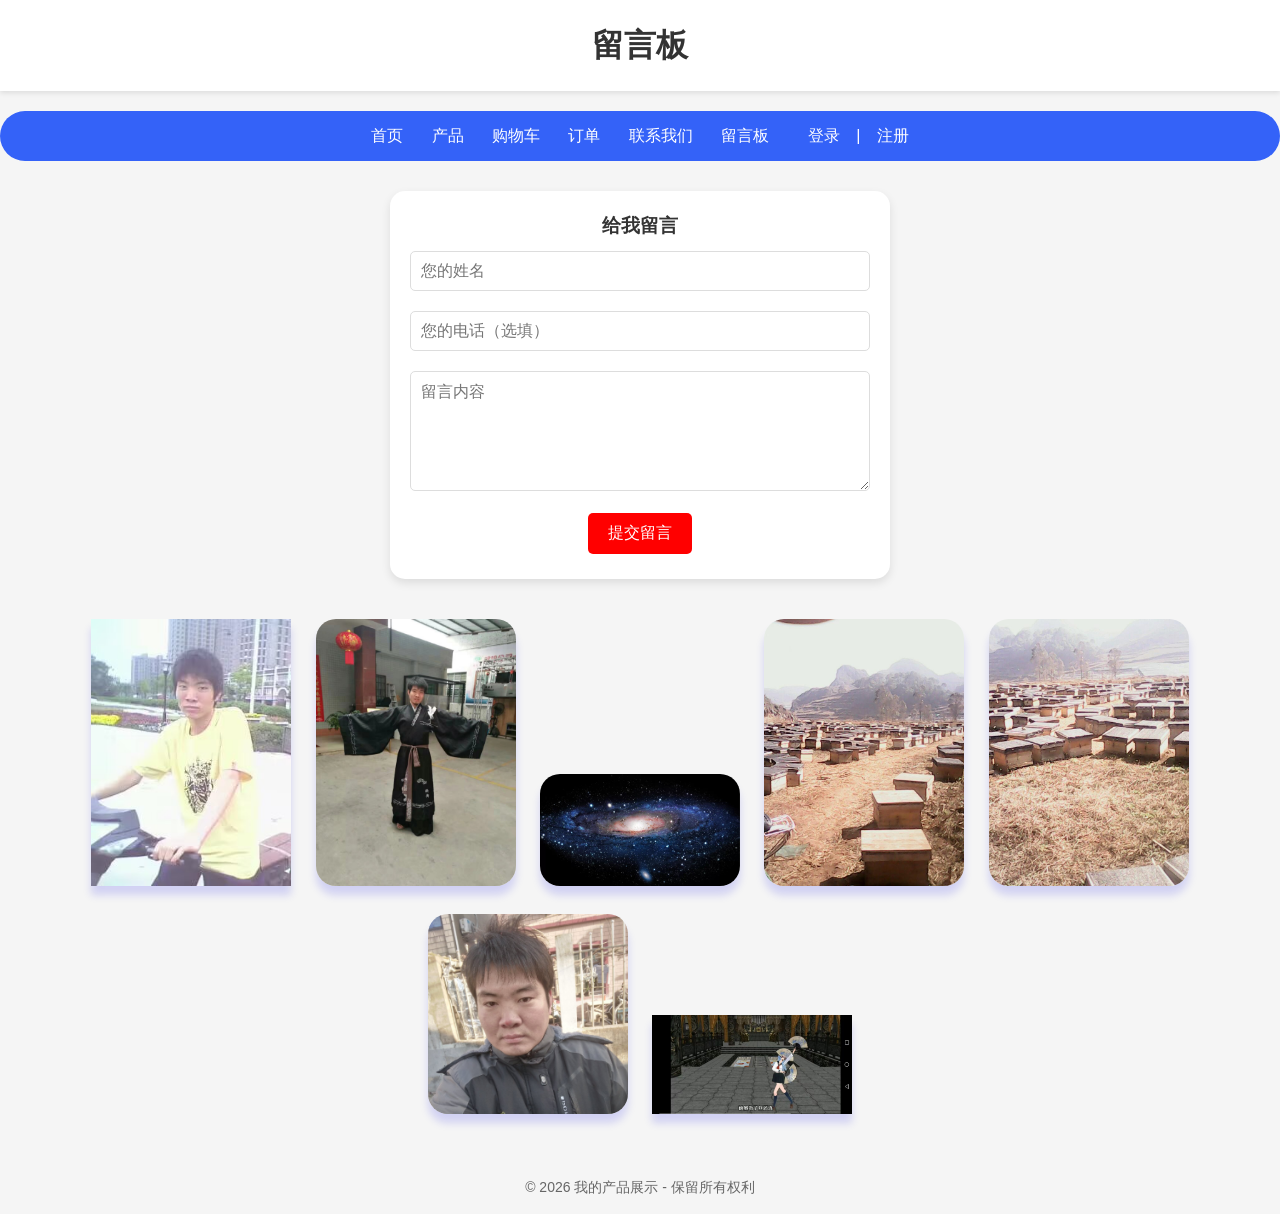
<file: message.html>
<!DOCTYPE html>
<html>
<head>
    <style>
        
    </style>
    <meta charset="UTF8">
    <title>留言板</title><!--留言板大标题-->
    <link rel="stylesheet" href="style.css">
</head>
<style>
    
  /*改图片的颜色大小属性*/
  img {                     /* 所有图片的样式 */
    width: 200px;         /* 图片宽度固定200像素 */
    margin: 10px;         /* 图片四周留出10像素空白，不贴在一起 */
    cursor: pointer;      /* 鼠标放到图片上，变成小手形状 */
    border-radius: 20px;  /* 图片四个角变圆，圆角20像素 */
    box-shadow: 0 9px 8px rgba(0, 0, 225, 0.15);  /* 图片加蓝色阴影，更立体 */
}
  /* 新加的：鼠标放上去放大 */
img:hover {          /* 鼠标放到图片上时 */
  transform: scale(1.08); /* 图片放大 1.08 倍 */
  transition: 0.2s;       /* 放大动画 0.2 秒完成，变得顺滑不突兀 */
}
/*自插图片*/
  .tupian {
    width: 200px;
    margin: 10px;
    cursor: pointer;
    border-radius:0px;
   }
   /*大标题*/
   .header {            /* 页面头部 / 标题区域 */
  text-align: center;/* 文字居中 */
  padding: 20px;     /* 内部上下左右留白 20px */
  background: #fff;  /* 背景白色 */
  margin-bottom: 20px;/* 下方留出 20px 空白，和下面内容隔开 */
  box-shadow: 0 2px 5px rgba(0,0,0,0.1);/* 底部淡淡的阴影，更立体好看 */
}
/*页底*/
.footer {            /* 网页底部（页脚） */
  text-align: center;/* 文字居中 */
  padding: 15px;     /* 内部四边留白 15px */
  margin-top: 30px;  /* 上方空出 30px，和上面内容隔开 */
  color: #666;       /* 文字颜色：灰色 */
  font-size: 14px;   /* 字体大小 14 像素（偏小一点） */
}
/*lyb*/
.message-form {                     /* 留言表单容器 */
  max-width: 500px;                 /* 最大宽度：500像素 */
  margin: 30px auto;                /* 外边距：上下30px，左右自动居中 */
  padding: 20px;                    /* 内边距：20像素 */
  background: #fff;                 /* 背景：白色 */
  border-radius: 15px;               /* 边框圆角：15像素 */
  box-shadow: 0 4px 10px rgba(0,0,0,0.1);  /* 盒子阴影：轻微灰色阴影 */
}

</style>
<body>
    <div class="header">
  <h1>留言板</h1><!--留言板大标题-->
</div>
  <!--导航栏-->
  <div class="nav">
  <a href="index.html">首页</a><!--(首页、产品...)就是导航栏里面的文字链接-->
  <a href="product.html">产品</a>
  <a href="cart.html">购物车</a>
  <a href="lookorder.html">订单</a>
  <a href="contact.html">联系我们</a>
  <a href="message.html">留言板</a>
  <span id="loginInfo" style="color:#fff; margin-left:10px;"></span><!--注册登录链接-->
</div>
<div class="message-form">
  <h3>给我留言</h3><!--留言板-->
  <input type="text" id="msgName" placeholder="您的姓名" style="width:100%; padding:10px; margin:10px 0; border:1px solid #ddd; border-radius:5px;">
  <input type="text" id="msgPhone" placeholder="您的电话（选填）" style="width:100%; padding:10px; margin:10px 0; border:1px solid #ddd; border-radius:5px;">
  <textarea id="msgContent" placeholder="留言内容" style="width:100%; padding:10px; margin:10px 0; height:120px; border:1px solid #ddd; border-radius:5px;"></textarea>
  <button onclick="submitMsg()" style="background:red; color:white; padding:10px 20px; border:none; border-radius:5px; cursor:pointer; font-size:16px;">提交留言</button>
</div>

<!-- 留言列表展示 -->
<div id="msgList" style="max-width:600px; margin:30px auto; text-align:left;"></div>

<img src="1.jpeg" class="tupian" onclick="openImage(this.src)">
    <img src="3.jpeg" onclick="openImage(this.src)">
    <img src="5.jpeg" onclick="openImage(this.src)">
    <img src="6.jpeg" onclick="openImage(this.src)">
    <img src="7.jpeg" onclick="openImage(this.src)">
    <img src="9.jpg" onclick="openImage(this.src)">
    <img src="10.jpg" class="tupian" onclick="openImage(this.src)">

    <script>
// 点击图片放大查看
function openImage(src) {
  let lightbox = document.createElement("div");
  lightbox.style.cssText = "position:fixed;top:0;left:0;width:100%;height:100%;background:rgba(0,0,0,0.8);z-index:9999;display:flex;justify-content:center;align-items:center;";
  lightbox.onclick = function(){ lightbox.remove() };

  let img = document.createElement("img");
  img.src = src;
  img.style.cssText = "width:auto;height:100vh;object-fit:contain;";

  lightbox.appendChild(img);
  document.body.appendChild(lightbox);
}

// 提交留言
function submitMsg() {
  let name = document.getElementById("msgName").value.trim();
  let content = document.getElementById("msgContent").value.trim();
  if(!name || !content) {
    alert("请填写姓名和留言内容！");
    return;
  }

  let msg = {
    name: name,
    phone: document.getElementById("msgPhone").value.trim(),
    content: content,
    time: new Date().toLocaleString()
  };

  let msgs = JSON.parse(localStorage.getItem("messages")) || [];
  msgs.push(msg);
  localStorage.setItem("messages", JSON.stringify(msgs));
  
  alert("留言成功！感谢您的反馈~");
  // 清空输入框
  document.getElementById("msgName").value = "";
  document.getElementById("msgPhone").value = "";
  document.getElementById("msgContent").value = "";
  
  // 刷新留言列表
  loadMsgs();
}

// 加载留言列表
function loadMsgs() {
  let msgs = JSON.parse(localStorage.getItem("messages")) || [];
  let list = document.getElementById("msgList");
  list.innerHTML = "";
  
  if(msgs.length === 0) {
    list.innerHTML = "<p style='text-align:center; color:#666;'>暂无留言</p>";
    return;
  }

  msgs.forEach(msg => {
    list.innerHTML += `
      <div style="background:white; padding:15px; margin:10px 0; border-radius:10px; box-shadow:0 2px 5px rgba(0,0,0,0.1);">
        <p style="font-weight:bold; margin:0 0 5px 0;">${msg.name}</p>
        <p style="color:#666; font-size:14px; margin:0 0 10px 0;">${msg.time}</p>
        <p style="margin:0;">${msg.content}</p>
        ${msg.phone ? `<p style="color:#666; font-size:14px; margin:5px 0 0 0;">联系电话：${msg.phone}</p>` : ""}
      </div>
    `;
  });
}
// 页面加载时自动加载留言
window.onload = loadMsgs;

// 显示登录状态   //注册登录链接
function showLoginStatus() {//f定义函数.功能 /s显示 /L登录 /S状态
  let user = localStorage.getItem("loginUser");//l定义.创建 /u用户名（变量） /l浏览器本地存储 /g取出.获取 /l名字叫（"lo的数据
  let info = document.getElementById("loginInfo");//i信息.提示文字 /d网页文档 /gd通过id查找元素 /l ID叫（"lo的标签
  if (user) {//i如果 /u用户名存在
    info.innerHTML = `欢迎，${user} <a href="javascript:logout()" style="color:#ff0;">退出</a>`;//i刚才找到的.显示信息盒子 /i往盒子里写入HTML内容 /`反引号,包裹一段文字+代码 /${插入登录的用户名（变量）/ht（）点击后执行退出函数 /c颜色 /#黄色
  } else {//e否则.如果不满足上面的条件
    info.innerHTML = `<a href="login.html" style="color:#fff;">登录</a> | <a href="register.html" style="color:#fff;">注册</a>`;//f显示信息的盒子 /i写入HTML内容 /`包裹内容+字段代码 /hl跳转到登录页面的链接 /c颜色 /#f白色 /|竖线.分隔符号 /hl跳转到注册页面的链接
  }
}

// 退出登录
function logout() {//lo退出登录 /（l注销 /o退出
  localStorage.removeItem("loginUser");//lS浏览器本地存储 /r删除 /I数据 /（"lo名为lo的数据
  alert("已退出登录");//a弹出提示框
  location.reload();//l当前网页 /r（）刷新.重新加载
}

// 页面加载就执行
window.onload = function() {//w浏览器窗口.整个网页 /o加载完成时 /f（）诺名函数.要执行的代码
  showLoginStatus();//s显示 /l登录 /S状态 /（）执行.调用
}
</script>
<div class="footer">
  © 2026 我的产品展示 - 保留所有权利
</div>
</body>
</html>
</file>
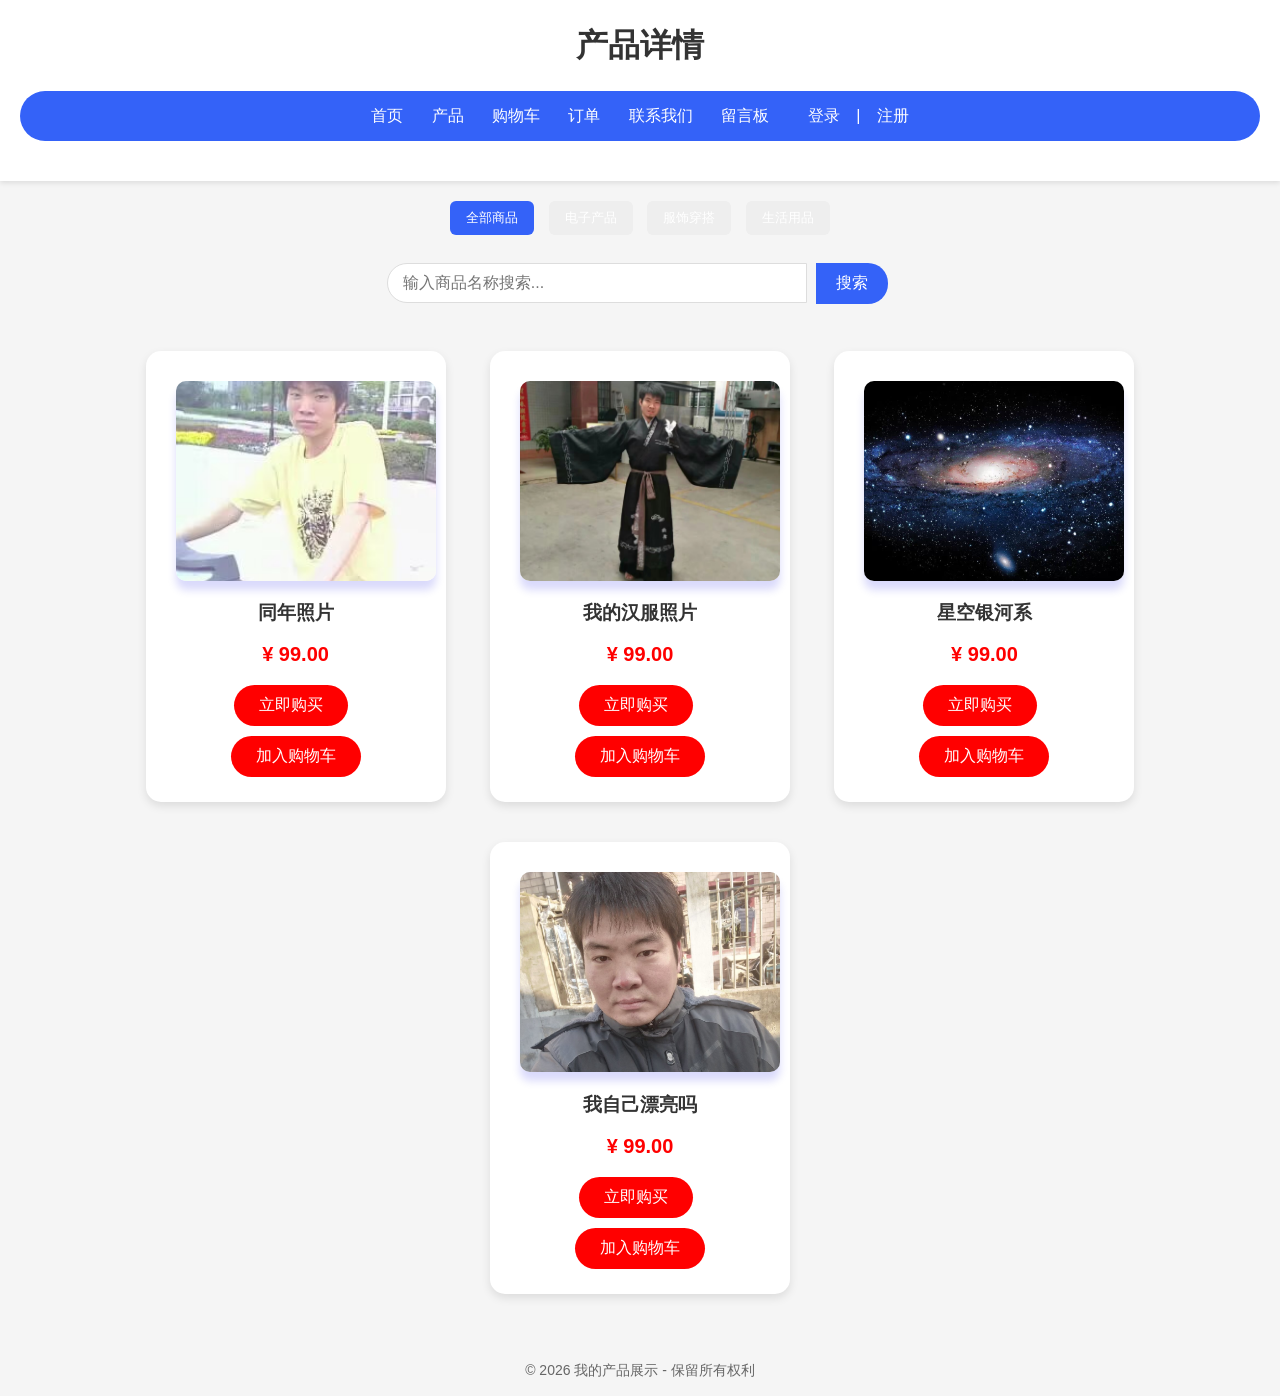
<file: product.html>
<!DOCTYPE html>
<html>
<head>
    <style>
        
    </style>
    <meta charset="UTF8">
    <title>产品详情</title>
    <link rel="stylesheet" href="style.css">
</head>
<style>
 
  /*改图片的颜色大小属性*/
  img {
    width: 200px;
    margin: 10px;
    cursor: pointer;
    border-radius: 20px;
    box-shadow: 0 9px 8px rgba(0, 0, 225, 0.15); /* ✅ 只加这一行！ */
  }
  /* 新加的：鼠标放上去放大 */
img:hover {
  transform: scale(1.08);
  transition: 0.2s;
}
/*自插图片打组*/
  .tupian {
    width: 200px;
    margin: 10px;
    cursor: pointer;
    border-radius:0px;
   }
   /*大标题*/
   .header {
  text-align: center;
  padding: 20px;
  background: #fff;
  margin-bottom: 20px;
  box-shadow: 0 2px 5px rgba(0,0,0,0.1);
}
/*页底*/
.footer {
  text-align: center;
  padding: 15px;
  margin-top: 30px;
  color: #666;
  font-size: 14px;
}
/*调改商品卡片信息*/
.product-item {                      /* 商品卡片盒子 */
  background: #fff;                  /* 背景白色 */
  padding: 20px;                     /* 内部留白20px，内容不贴边 */
  margin: 20px;                      /* 卡片四周间距20px，互不拥挤 */
  max-width: 300px;                  /* 卡片最大宽度300px */
  border-radius: 15px;                /* 圆角15px，美观 */
  box-shadow: 0 4px 10px rgba(0,0,0,0.1);  /* 卡片阴影，立体效果 */
  display: inline-block;             /* 让卡片并排显示，不独占一行 */
  vertical-align: top;               /* 所有卡片顶部对齐 */
}
.product-item img {        /* 商品卡片里面的图片 */
  width: 100%;             /* 图片宽度占满整个卡片，自动适配 */
  height: 200px;      /* height 高度；200px 200像素（设置高度） */
object-fit: cover;  /* object-fit 适配方式；cover 覆盖裁剪（图片不变形填满） */
  border-radius: 10px;     /* 图片圆角10px，和卡片风格统一 */
}
.price {                  /* 价格文字样式 */
  font-size: 20px;        /* 字体大小 20 像素（显眼） */
  color: red;             /* 颜色：红色 */
  font-weight: bold;      /* 文字加粗 */
  margin: 10px 0;         /* 上下各留出 10px 空白，和其他内容隔开 */
}
.buy-btn {                /* 购买按钮样式 */
  background: red;        /* 背景色：红色 */
  color: #fff;            /* 文字颜色：白色 */
  padding: 10px 25px;     /* 按钮内部上下10px、左右25px空白（让按钮变大） */
  border-radius: 30px;    /* 按钮圆角30px，变成椭圆好看 */
  border: none;           /* 去掉默认边框 */
  font-size: 16px;        /* 字体大小16像素 */
  cursor: pointer;        /* 鼠标放上去变成小手 */
}
/*加商品排行*/
.product-list {
  text-align: center; /* 让里面所有的商品卡片，整组在页面中间显示 */
}
/*商品卡片点击事件*/
.modal {
  display: none;          /* 一开始隐藏 */
  position: fixed;        /* 固定在屏幕上 */
  top: 0;                 /* 贴到顶部 */
  left: 0;                /* 贴到左边 */
  width: 100%;            /* 宽度铺满全屏 */
  height: 100%;           /* 高度铺满全屏 */
  background: rgba(0,0,0,0.5); /* 半透明黑色背景 */
  z-index: 9999;          /* 放在最上层，不被挡住 */
}
.modal-content {
  background: #fff;           /* 背景：白色 */
  width: 300px;               /* 宽度：300像素 */
  padding: 30px;              /* 内边距：30像素 */
  border-radius: 15px;        /* 边框圆角：15像素 */
  text-align: center;         /* 文字对齐：居中 */
  position: absolute;         /* 定位方式：绝对定位 */
  top: 50%;                   /* 距离顶部：50% */
  left: 50%;                  /* 距离左侧：50% */
  transform: translate(-50%, -50%);  /* 位移：向左向上各回退50%，实现真正居中 */
}
.close-btn {
  background: red;           /* 背景：红色 */
  color: #fff;               /* 文字颜色：白色 */
  border: none;              /* 边框：无 */
  padding: 10px 25px;        /* 内边距：上下10px 左右25px */
  border-radius: 30px;       /* 边框圆角：30px（椭圆圆角） */
  margin-top: 20px;          /* 距离顶部外边距：20px */
  cursor: pointer;           /* 鼠标悬浮：变成小手样式 */
}
/* 搜索框样式 4 sy */       /* 注释：搜索框样式，作者/版本标记 */
.search-box{                /* 搜索框容器 */
  max-width: 600px;         /* 最大宽度：600像素 */
  margin: 20px auto;        /* 上下外边距20px，左右自动居中 */
  text-align: center;       /* 文字/内容水平居中 */
}
#searchInput{                /* 搜索输入框 */
  width: 70%;                /* 宽度：父容器的70% */
  padding: 10px 15px;        /* 内边距：上下10px，左右15px */
  border: 1px solid #ddd;    /* 边框：1px 实线 浅灰色 */
  border-radius: 20px 0 0 20px;  /* 圆角：左上角、左下角20px，右边直角 */
  font-size: 16px;           /* 字体大小：16像素 */
  outline: none;             /* 聚焦时去掉默认蓝色边框 */
}
.search-box button{          /* 搜索框里的按钮 */
  padding: 10px 20px;        /* 内边距：上下10px，左右20px */
  border: none;              /* 无边框 */
  background: #3462f8;        /* 背景色：蓝色 */
  color: #fff;               /* 文字颜色：白色 */
  border-radius: 0 20px 20px 0;  /* 圆角：右上角、右下角20px */
  cursor: pointer;           /* 鼠标悬浮变成小手 */
  font-size: 16px;           /* 字体大小：16像素 */
}
.search-box button:hover{    /* 鼠标悬浮在搜索按钮上时 */
  background: #254edb;       /* 背景色变成深蓝色 */
}
/*购物车商品分类 5 */
.cate-nav{
  text-align:center;
  margin:20px 0;
}
.cate-btn{
  padding:8px 16px;
  margin:0 5px;
  border:none;
  background:#eee;
  border-radius:6px;
  cursor:pointer;
}
.cate-btn.active{
  background:#3462f8;
  color:#fff;
}
</style>
<body>
    <div class="header"><!--产品详情的大盒子包到第二个/div-->
  <h1>产品详情</h1>
  <div class="nav"> <!--导航栏-->
  <a href="index.html">首页</a>
  <a href="product.html">产品</a>
  <a href="cart.html">购物车</a>
  <a href="lookorder.html">订单</a>
  <a href="contact.html">联系我们</a>
  <a href="message.html">留言板</a>
  <span id="loginInfo" style="color:#fff; margin-left:10px;"></span><!--注册登录链接-->
</div>
</div>
<!-- 购物车商品分类导航 5 -->
<div class="cate-nav">
  <button class="cate-btn active" data-filter="all">全部商品</button>
  <button class="cate-btn" data-filter="dianzi">电子产品</button>
  <button class="cate-btn" data-filter="fushi">服饰穿搭</button>
  <button class="cate-btn" data-filter="life">生活用品</button>
</div>
<!-- 商品搜索框 4 sy -->
<div class="search-box">
  <input type="text" id="searchInput" placeholder="输入商品名称搜索...">
  <button onclick="searchGoods()">搜索</button><!--sG搜索商品（函数名）/（）执行.调用-->
</div>
<div id="cartWrap"><!--购物车搜索-->
<div id="goodsContainer"><!-- 商品搜索框 id 4 sy -->
<div class="product-list"><!--包裹全部商品图片卡片的大盒子-->
<div class="product-item" data-name="同年照片" data-cate="fushi"> <!--卡片盒子名字--><!--data-name="同年照片" 搜索框id 4 sy /data-cate="fushi"购物车分类 5 -->
  <!--商品卡片-->
  <img src="1.jpeg" data-name="同年照片" onclick="openImage(this.src)"><!--onclick鼠标点击时，执行一段动作/代码。加openImage是给JS起的名字 -->
  <h3>同年照片</h3>
  <div class="price">¥ 99.00</div><!--class="price"给CSS起的名字-->
  <button class="buy-btn" onclick="showModal('同年照片',99.00)">立即购买</button><!--class="buy-btn"给CSS起的名字-->
  &nbsp; <!-- 加个间距 -->
  <button class="buy-btn" onclick="addToCart('同年照片',99.00,'fushi')">加入购物车</button><!--购物车按钮 /,'fushi'购物车分类 5-->
</div>
<div class="product-item" data-name="我的汉服照片" data-cate="life"><!--class="product-item""给CSS起的名字-->
  <img src="3.jpeg" data-name="我的汉服照片" onclick="openImage(this.src)">
  <h3>我的汉服照片</h3>
  <div class="price">¥ 99.00</div>
  <button class="buy-btn" onclick="showModal('我的汉服照片',99.00)">立即购买</button>
  &nbsp; <!-- 加个间距 -->
  <button class="buy-btn" onclick="addToCart('我的汉服照片',99.00,'life')">加入购物车</button>
</div>
<div class="product-item" data-name="星空银河系" data-cate="dianzi">
  <img src="5.jpeg" data-name="星空银河系" onclick="openImage(this.src)">
  <h3>星空银河系</h3>
  <div class="price">¥ 99.00</div>
  <button class="buy-btn" onclick="showModal('星空银河系',99.00)">立即购买</button>
  &nbsp;
  <button class="buy-btn" onclick="addToCart('星空银河系',99.00,'dianzi')">加入购物车</button>
</div>
<div class="product-item" data-name="我自己漂亮吗" data-cate="fushi">
  <img src="9.jpg" data-name="我自己漂亮吗" onclick="openImage(this.src)">
  <h3>我自己漂亮吗</h3>
  <div class="price">¥ 99.00</div>
  <button class="buy-btn" onclick="showModal('我自己漂亮吗',99.00)">立即购买</button>
  &nbsp;
  <button class="buy-btn" onclick="addToCart('我自己漂亮吗',99.00,'fushi')">加入购物车</button>
</div>
</div>
</div>
</div><!--产品详情的大盒子包到第二个/div-->
<!-- 下单弹窗 -->
<div id="orderModal" style="display:none; position:fixed; top:0; left:0; width:100%; height:100%; background:rgba(0,0,0,0.5);" onclick="closeModal()">
  <div style="background:white; max-width:500px; margin:100px auto; padding:30px; border-radius:15px; box-shadow:0 5px 15px rgba(0,0,0,0.2); text-align:center;" onclick="event.stopPropagation()"><!--e事件（比如点击.鼠标移动等） /s停止阻止 /PG阻止传播-->
    <h3>下单</h3>
    <p id="currentBuyProduct" style="color:red; font-weight:bold;"></p><!--CBP当前购买的商品 /c颜色 /fw文字 /b加粗-->
    <input type="text" id="buyName" placeholder="请输入姓名" style="width:100%; padding:10px; margin:10px 0;"><br>
    <input type="text" id="buyPhone" placeholder="请输入电话" style="width:100%; padding:10px; margin:10px 0;"><br>
    <textarea id="buyAddress" placeholder="请输入收货地址" style="width:100%; padding:10px; margin:10px 0; height:80px;"></textarea><br>
    <p>购买数量：<input type="number" id="buyCount" value="1" min="1" style="width:60px; padding:5px;"></p><!--总价统计-->
    <button onclick="submitOrder()" style="margin-right:10px;">确认下单</button>
    <button onclick="closeModal()">取消</button>
  </div>
</div>

    <script>
// 点击图片放大查看
function openImage(src) {
  let lightbox = document.createElement("div");
  lightbox.style.cssText = "position:fixed;top:0;left:0;width:100%;height:100%;background:rgba(0,0,0,0.8);z-index:9999;display:flex;justify-content:center;align-items:center;";
  lightbox.onclick = function(){ lightbox.remove() };

  let img = document.createElement("img");
  img.src = src;
  img.style.cssText = "width:auto;height:100vh;object-fit:contain;";

  lightbox.appendChild(img);
  document.body.appendChild(lightbox);
}
function openModal() {
  document.getElementById('orderModal').style.display = 'block';
}
function closeModal() {
  document.getElementById('orderModal').style.display = 'none';
}
//下单弹窗
let currentProduct = "";//c当前 /p产品 /“”空字符串
let currentPrice = 0;//pe价格

function showModal(productName, productPrice) {//s显示 /m弹窗 /p产品 /N名称 /pe价格
   //挡住未注册就购买
  if (!localStorage.getItem("loginUser")) {//i如果 ！没有.不.非 /lS浏览器本地存储 /g获取.取出 /I项.数据 /（"lo登录用户信息
  alert("请先登录再购买！");//a弹出提示框
  location.href = "login.html";//lt当前网页地址 h链接.跳转 /l登录 /h页面
  return;//r返回.停止执行
}
  currentProduct = productName;//c当前 /p产品 = p产品 /N名称
  currentPrice = productPrice;//c当前 /pe价格 = /p产品 /pc价格
  // 把产品名显示在弹窗里
  document.getElementById("currentBuyProduct").textContent = "您正在购买：" + productName + " ¥" + productPrice + ".00";//cbp当前购买商品 /t文字内容 /+连接.拼接 /pN商品名称 /pN商品价格
  document.getElementById("orderModal").style.display = "block";//o订单弹窗 /d显示方式 /b块级.显示出来
}
function submitOrder() {//改订单邮箱接口   //s提交 /O订单  /（）备注
  let name = document.getElementById("buyName").value.trim();//值 /t（）去除首尾
  let phone = document.getElementById("buyPhone").value.trim();
  let address = document.getElementById("buyAddress").value.trim();
  if (!name || !phone || !address) { //i如果 /！非.没有.为空 /||或者
    alert("请填写完整信息");//a弹窗提示框
    return;//返回.停止
  }

  let count = document.getElementById('buyCount').value * 1;//c数量.计数.个数 /v值 输入框里的内容 /*乘号 /1数字1
  let order = {//o订单
    name: name,//n姓名
    phone: phone,//p电话
    address: address,//a地址
    product: currentProduct,//c当前的 /p产品
    price: currentPrice,//pc价格
    count: count,//c数量
    time: new Date().toLocaleString(),//t时间 /n新的 /D日期 /（）执行.调用 /t转换为 /l本地.当地/S字符串.文本
    total: (currentPrice * count).toFixed(2),//t总计.总价 /c当前 /p价格 /*乘 /c数量 /t保留小数.固定位数 /2保留2位小数
    status:"待付款"  //新增：下单默认待付款 /s状态
  };

  let orders = JSON.parse(localStorage.getItem("orders")) || [];//o订单列表.所有订单 /J把字符串转成数组.对象 /l浏览器本地存储 /获取数据 /名叫orders的数据 /【】空数据
  orders.push(order);//p添加.放进
  localStorage.setItem("orders", JSON.stringify(orders));//s保存数据 /J转成可保存的字符串

  // ======================传送qq邮箱
  // ✅ 最终版：自动发邮件到你QQ邮箱
  // ======================
  let yourEmail = "1736416201@qq.com"; // 你自己的邮箱
  let mailSubject = `【新订单】${order.product} x${order.count}件`;
  let mailBody = `
您收到一个新订单！
------------------------
产品名称：${order.product}
单价：¥${order.price}.00
数量：${order.count}件
小计：¥${order.total}
------------------------
客户姓名：${order.name}
联系电话：${order.phone}
收货地址：${order.address}
下单时间：${order.time}
  `;

  // 直接唤起邮箱发送
  window.open(`mailto:${yourEmail}?subject=${encodeURIComponent(mailSubject)}&body=${encodeURIComponent(mailBody)}`);

  alert("下单成功！订单已发到您的邮箱。");
  closeModal();
}
// 显示登录状态  //注册登录链接
function showLoginStatus() {//f定义函数.功能 /s显示 /L登录 /S状态
  let user = localStorage.getItem("loginUser");//l定义.创建 /u用户名（变量） /l浏览器本地存储 /g取出.获取 /l名字叫（"lo的数据
  let info = document.getElementById("loginInfo");//i信息.提示文字 /d网页文档 /gd通过id查找元素 /l ID叫（"lo的标签
  if (user) {//i如果 /u用户名存在
    info.innerHTML = `欢迎，${user} <a href="javascript:logout()" style="color:#ff0;">退出</a>`;//i刚才找到的.显示信息盒子 /i往盒子里写入HTML内容 /`反引号,包裹一段文字+代码 /${插入登录的用户名（变量）/ht（）点击后执行退出函数 /c颜色 /#黄色
  } else {//e否则.如果不满足上面的条件
    info.innerHTML = `<a href="login.html" style="color:#fff;">登录</a> | <a href="register.html" style="color:#fff;">注册</a>`;//f显示信息的盒子 /i写入HTML内容 /`包裹内容+字段代码 /hl跳转到登录页面的链接 /c颜色 /#f白色 /|竖线.分隔符号 /hl跳转到注册页面的链接
  }
}

// 退出登录
function logout() {//lo退出登录 /（l注销 /o退出
  localStorage.removeItem("loginUser");//lS浏览器本地存储 /r删除 /I数据 /（"lo名为lo的数据
  alert("已退出登录");//a弹出提示框
  location.reload();//l当前网页 /r（）刷新.重新加载
}

// 页面加载就执行
window.onload = function() {//w浏览器窗口.整个网页 /o加载完成时 /f（）诺名函数.要执行的代码
  showLoginStatus();//s显示 /l登录 /S状态 /（）执行.调用
}

//商品筛选  3
const cateBtns = document.querySelectorAll('.cate-btn');
//c常量 /ca分类（category缩写）/B按钮（按钮 缩写）/d网页文档 /qSA查询选择全部元素/cb类名为的元素
// 只选中商品容器内的图片，绝对不影响页面其他元素 
const goodsImgs = document.querySelectorAll('#goodsContainer .product-item');
//c常量 /g商品 /I图片（ima缩写）/d网页文档 /qSA查询所有.选中全部 /#gid名 /i图片标签 /[d id名

cateBtns.forEach(btn => {//c分类 /B按钮 /f遍历 /E挨个循环 /b单个按钮
  btn.addEventListener('click', function() {//aLR添加事件监听 /c点击 /f函数.执行代码
    // 切换按钮高亮
    cateBtns.forEach(b => b.classList.remove('active'));
    //c分类 /B按钮 /f遍历E挨个循环 /b每一个按钮（简写）/b按钮 /c类名列表 /r删除.移除 /a激活.高亮样式
    this.classList.add('active');//t当前点击的这个按钮 /c类名列表 /ad添加 /a激活.高亮样式

    // 获取当前选中的分类
    const selectFilter = this.getAttribute('data-filter');//c常量 /s选择.选中 /F筛选.过漉 /t当前点击的按钮 /gt获取属性 /df自定义的筛选属性


    // 只遍历商品容器内的图片，其他元素完全不受影响
   goodsImgs.forEach(item => {
  if (selectFilter === 'all' || item.dataset.cate === selectFilter) {
    item.style.display = 'inline-block';   // 这里！
  } else {
    item.style.display = 'none';           // 这里！
  }
});
  });
});
function addToCart(name, price, cate) {
  let cart = JSON.parse(localStorage.getItem("cart")) || [];
  let has = cart.find(item => item.name == name);
  if (has) {
    has.count++;
  } else {
    // 新增cate字段，把分类存进去
    cart.push({ name: name, price: price, count: 1, cate: cate });
  }
  localStorage.setItem("cart", JSON.stringify(cart));
  alert("已加入购物车");
}
  // 购物车分类搜索功能 5
function searchGoods() {
  let inputRaw = document.getElementById('searchInput').value.trim().toLowerCase();
  const goodsItems = document.querySelectorAll('#goodsContainer .product-item');

  if (!inputRaw) {
    goodsItems.forEach(item => item.style.display = 'inline-block');
    return;
  }
  const keys = inputRaw.split(/\s+/).filter(k=>k);

  goodsItems.forEach(item => {
    const name = item.dataset.name.toLowerCase();
    const isMatch = keys.some(key => name.includes(key));
    if (isMatch){
      item.style.display = 'inline-block';
    } else {
      item.style.display = 'none';
    }
  });
}

// 支持回车搜索
document.getElementById('searchInput').addEventListener('keypress', function(e) {
  if (e.key === 'Enter') {
    searchGoods();
  }
});

</script>
<div class="footer">
  © 2026 我的产品展示 - 保留所有权利
</div>
</body>
</html>
</file>
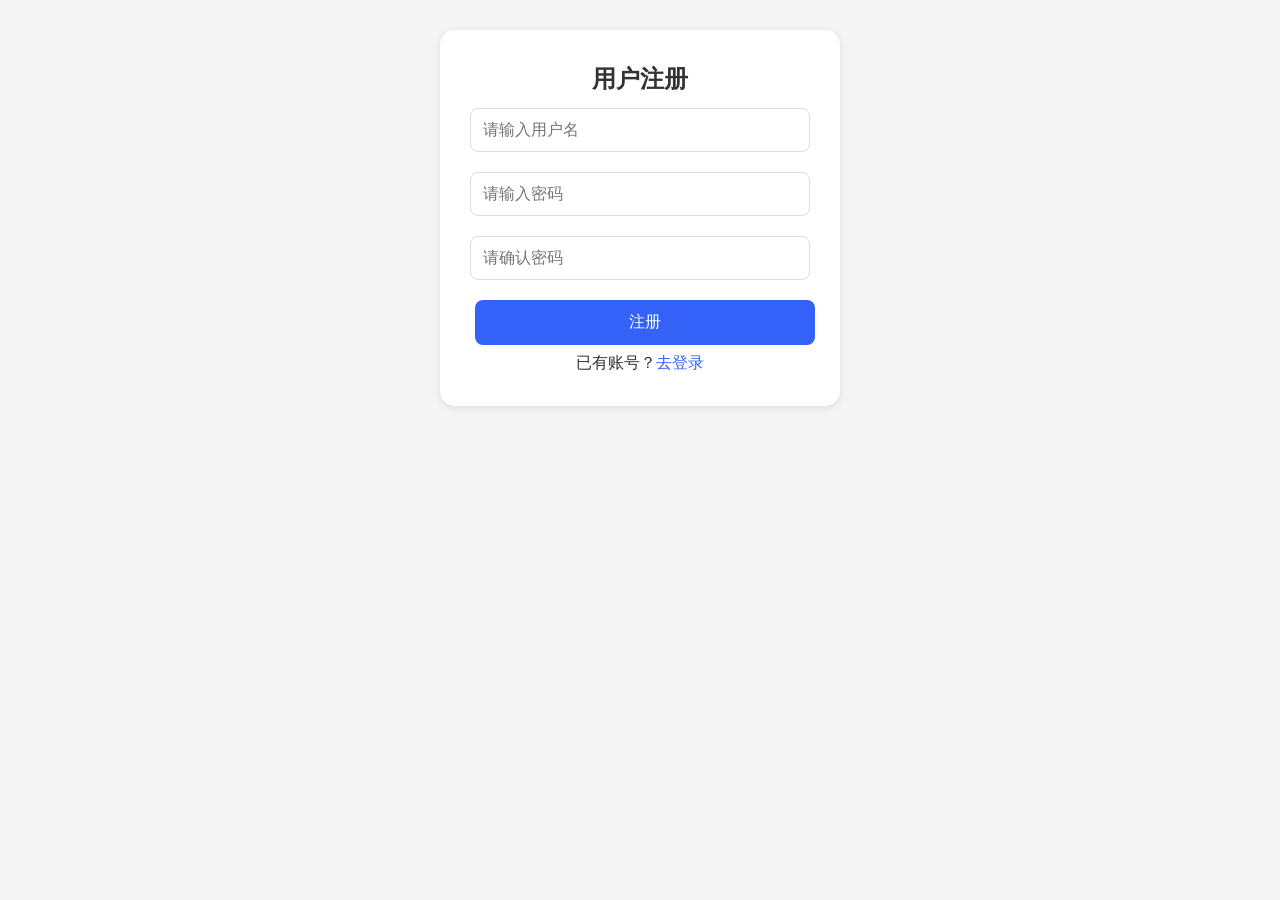
<file: register.html>
<!DOCTYPE html>
<html>
<head>
  <meta charset="UTF-8">
  <title>用户注册</title>
  <link rel="stylesheet" href="style.css">
  <style>
    .box{ /* 这是给页面里的【卡片盒子】设置样式 */
  background:white;           /* 背景：白色 */
  max-width:400px;            /* 最大宽度：400像素（不会太宽） */
  margin:30px auto;           /* 上下留30px空白，左右自动居中 */
  padding:30px;               /* 内边距：内容四周留30px空白 */
  border-radius:15px;         /* 圆角：边角变圆，15像素 */
  box-shadow:0 2px 10px rgba(0,0,0,0.1); /* 阴影：淡淡的灰色阴影 */
}
   input{ /* 这是设置 【输入框】 的样式 */
  width:100%;            /* 宽度：占满整个盒子一行 */
  padding:12px;          /* 内边距：输入框里留12px空白，好打字 */
  margin:10px 0;         /* 上下各空10px，输入框之间不挤在一起 */
  border:1px solid #ddd; /* 边框：1像素浅灰色边框 */
  border-radius:8px;     /* 圆角：8像素，输入框边角变圆好看 */
  font-size:16px;        /* 字体大小：16像素，手机电脑都清晰 */
}
   button{/* 这是设置 【按钮】 的样式 */
  background:#3462f8;    /* 背景色：蓝色（好看的官方蓝） */
  color:white;           /* 文字颜色：白色 */
  border:none;           /* 去掉默认边框，不要边框 */
  padding:12px;          /* 按钮内部上下左右留白12px */
  width:100%;            /* 按钮宽度占满一整行 */
  border-radius:8px;     /* 按钮圆角8px，更美观 */
  font-size:16px;        /* 文字大小16px，清晰 */
  cursor:pointer;        /* 鼠标放上去变成小手 */
  margin-top:10px;       /* 按钮上面空10px，不挤 */
}
    a{/* 这是设置 【链接文字】 的样式 */
  color:#3462f8;       /* 文字颜色：蓝色（和按钮一样的蓝色） */
  text-decoration:none;/* 去掉下划线！ */
}
  </style>
</head>
<body>
  <div class="box">
    <h2>用户注册</h2>
    <input type="text" id="username" placeholder="请输入用户名"><!--i输入框 /y类型 /t文字 /i给输入框起的编号.名字 /p输入框里灰色提示文字-->
    <input type="password" id="pwd" placeholder="请输入密码"><!--p密码输入框（输入的内容会变成小黑点，看不见明文）-->
    <input type="password" id="repwd" placeholder="请确认密码">
    <button onclick="register()">注册</button>
    <p>已有账号？<a href="login.html">去登录</a></p>
  </div>

  <script>
    function register() {//r注册 /()函数的标准 /{}里面放注册要做的事
      let user = document.getElementById("username").value.trim();//lu创建一个叫 user 的变量，用来存用户名 /d整个网页 /ge")找到 id="username" 的输入框 /v拿到输入框里你打的文字 /t()去掉前后多余的空格（比如不小心按的空格）
      let pwd = document.getElementById("pwd").value;//p创建一个叫 pwd 的变量，用来存密码 /d整个网页 /gd")找到 id="pwd" 的密码输入框 /v拿到输入框里输入的密码内容
      let repwd = document.getElementById("repwd").value;

      if(!user || !pwd || !repwd){//i如果 /!u p r 没填 /||或
        alert("请填写完整信息");//a弹出提示框，告诉用户要填完整
        return;//r停止执行
      }
      if(pwd !== repwd){//i如果 /p第一次输入 ！==不等于 r第二次输入的确认密码
        alert("两次密码不一致");//a弹出提示框
        return;//r停止.不往下执行
      }

      // 读取已有用户
      let users = JSON.parse(localStorage.getItem("users")) || [];//l声明.创建 /u用户列表.变量名 /Jp把字符串 → 转回数组 / 对象 /lS浏览器本地存储 /gI取出.获取 /（"u名字叫（"u的数据 /||或 /[]空数组
      // 判断是否重名
      let has = users.find(u => u.user === user);//h存在.有 /u用户数组.所有用户 /f查找.寻找 /u每一个用户（零时名字） /=>指向.满足条件 /u该用户的名字 /=完全等于 /u当前输入的用户名
      if(has){//i如果 /h查找到的用户
        alert("用户名已存在");//a弹出提示框
        return;//r返回.停止执行
      }

      // 加入用户数组
      users.push({ user: user, pwd: pwd });//u用户数组 /p添加.塞进 /u账号名（键名） /:对应 /u输入的用户名 /p密码（键ming) /：对应 /p输入的密码
      localStorage.setItem("users", JSON.stringify(users));//lS浏览器本地存储 /s保存.存入 /（"u 名字叫u /Js转成字符串 u用户数组

      alert("注册成功！请登录");//弹出提示框
      location.href = "login.html";//l当前网页地址 /h跳转地址 =设置为 /l登录 /h网页
    }
  </script>
</body>
</html>
</file>
<file: style.css>
/*  style.css 样式*/
/* 全局样式：初始化所有元素，清除默认样式 */
* {
  margin: 0;    /* 外边距：0（清除所有元素默认的外边距） */
  padding: 0;   /* 内边距：0（清除所有元素默认的内边距） */
  box-sizing: border-box; /* 盒子模型：边框盒（让宽高计算更稳定，不撑破页面） */
}
body {
  text-align: center;      /* 文字、内容 居中 */
  background: #f5f5f5;     /* 背景色：浅灰色 */
  color: #333;             /* 文字颜色：深灰色 */
  font-family: "微软雅黑", sans-serif;  /* 字体：微软雅黑 */
  line-height: 1.6;         /* 行高：文字行间距更舒服 */
}
.nav {
  text-align: center;      /* 文字居中 */
  margin: 20px 0;          /* 上下外边距 20px（留出空白），左右 0 */
  background: #3462f8;     /* 背景颜色：蓝色 */
  padding: 12px;           /* 内边距 12px（让导航栏变高、不拥挤） */
  border-radius: 30px;     /* 圆角 30px（让导航栏变成大圆角，好看） */
}
.nav a {
  margin: 0 12px;      /* 上下间距0，左右间距12px（链接之间拉开距离） */
  font-size: 16px;     /* 字体大小：16像素 */
  color: #fff;         /* 文字颜色：白色 */
  text-decoration: none;/* 文字装饰：无（去掉链接默认的下划线） */
}
.nav a:hover {
  color: red;      /* 鼠标放上去，文字变成 红色 */
  font-weight: bold;/* 文字变成 加粗 */
}
.header {
  text-align: center;            /* 文字、内容 水平居中 */
  padding: 20px;                 /* 内边距 20px（让内容不贴着边） */
  background: #fff;              /* 背景颜色：白色 */
  margin-bottom: 20px;           /* 底部外边距 20px（和下面内容拉开距离） */
  box-shadow: 0 2px 5px rgba(0,0,0,0.1); /* 阴影：淡淡的灰色阴影，有立体感 */
}
.footer {
  text-align: center;      /* 文字 水平居中 */
  padding: 15px;          /* 内边距 15px（上下左右撑开） */
  margin-top: 30px;       /* 距离上面的内容 30px 空隙 */
  color: #666;           /* 文字颜色：灰色 */
  font-size: 14px;       /* 文字大小：14px（小字） */
}
button {
  padding: 8px 16px;    /* 内边距：上下8px，左右16px → 让按钮变大、不挤 */
  background: #3462f8;  /* 背景色：蓝色 */
  color: #fff;          /* 文字颜色：白色 */
  border: none;         /* 边框：无 → 去掉默认边框 */
  border-radius: 6px;   /* 圆角：6px → 按钮边角变圆 */
  cursor: pointer;      /* 鼠标移上去：变成小手图标 */
  margin: 5px;          /* 外边距：5px → 按钮之间留空隙 */
}
input, textarea {
  padding: 10px;          /* 内边距：10px → 文字不贴着边框 */
  border: 1px solid #ddd; /* 边框：1像素 实线 浅灰色 */
  border-radius: 6px;     /* 圆角：6px → 边角变圆 */
  font-size: 16px;        /* 文字大小：16像素 */
  width: 100%;            /* 宽度：占满父容器 */
  max-width: 500px;       /* 最大宽度：不超过500px（不会太宽） */
  margin: 8px 0;          /* 外边距：上下8px，左右0 → 上下留空隙 */
}
.order-item, .cart-item {
  background: white;                    /* 背景：白色 */
  max-width: 600px;                     /* 最大宽度：600px（不会太宽） */
  margin: 15px auto;                    /* 上下间距15px，左右自动居中 */
  padding: 20px;                        /* 内边距20px（内容不贴边） */
  border-radius: 12px;                  /* 圆角12px（好看） */
  box-shadow: 0 2px 8px rgba(0,0,0,0.1);/* 淡淡的阴影（立体卡片效果） */
  text-align: left;                     /* 文字左对齐 */
}
</file>
